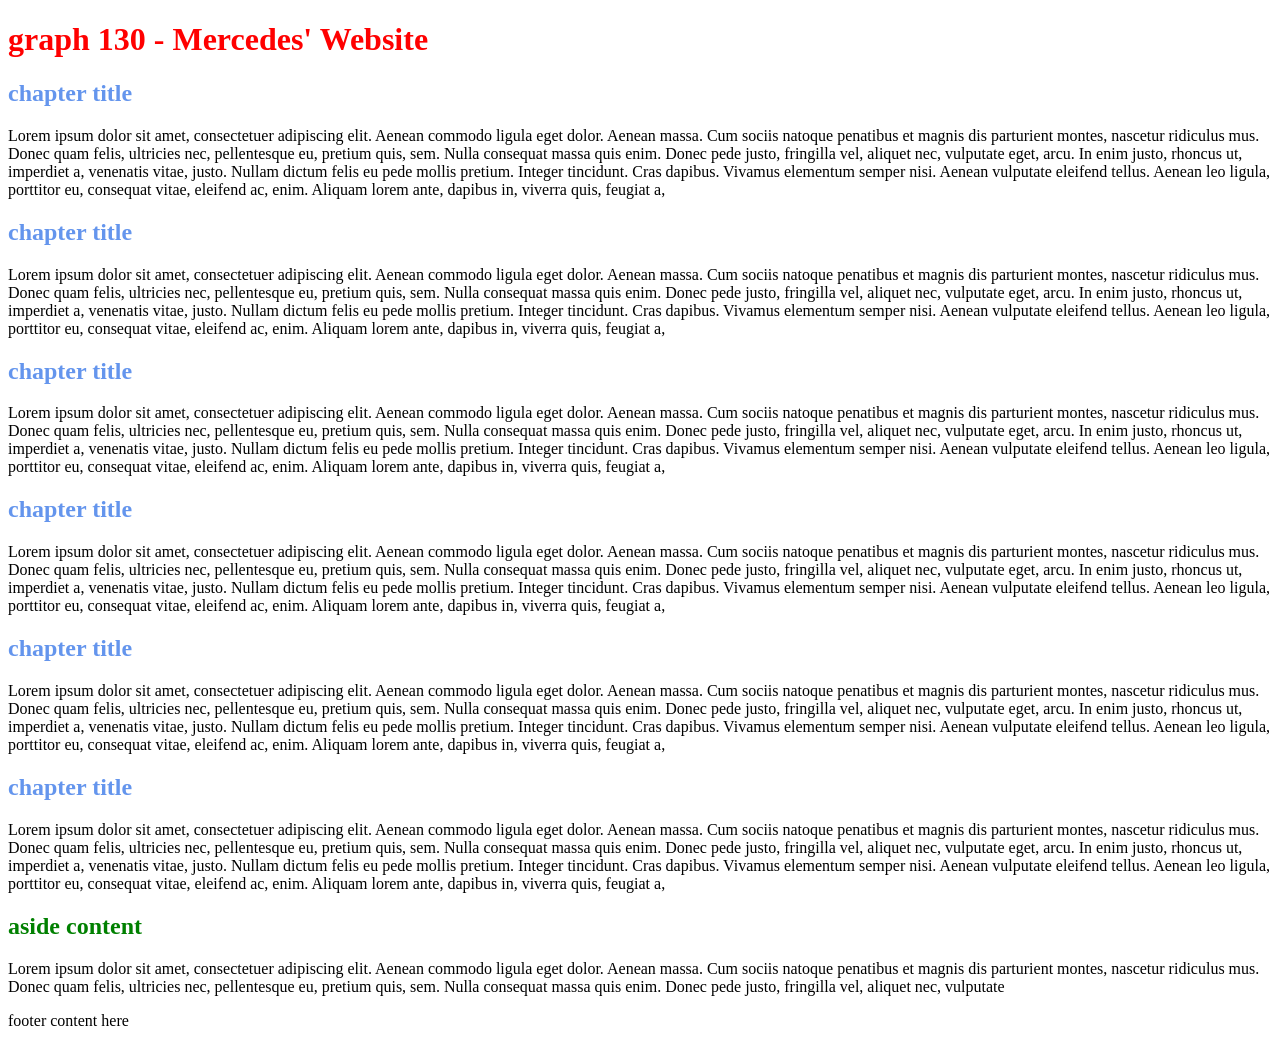
<file: index.html>
<!DOCTYPE html>
<html lang="en">
<head>
    <meta charset="UTF-8">
    <meta name="viewport" content="width=device-width, initial-scale=1.0">
    <title>graph 130 - fall 2023</title>
    <style> 
        h2 {
            color:cornflowerblue
        }
        aside h2{
            color: green
        }
    </style>
</head>
<body>
    <header>
        <h1 style="color:red;">graph 130 - Mercedes' Website</h1>
    </header>
    <main>
        <article>
            <section>
        <h2>chapter title</h2>
        <p>Lorem ipsum dolor sit amet, consectetuer adipiscing elit. Aenean commodo ligula eget dolor. Aenean massa. Cum sociis natoque penatibus et magnis dis parturient montes, nascetur ridiculus mus. Donec quam felis, ultricies nec, pellentesque eu, pretium quis, sem. Nulla consequat massa quis enim. Donec pede justo, fringilla vel, aliquet nec, vulputate eget, arcu. In enim justo, rhoncus ut, imperdiet a, venenatis vitae, justo. Nullam dictum felis eu pede mollis pretium. Integer tincidunt. Cras dapibus. Vivamus elementum semper nisi. Aenean vulputate eleifend tellus. Aenean leo ligula, porttitor eu, consequat vitae, eleifend ac, enim. Aliquam lorem ante, dapibus in, viverra quis, feugiat a,</p>
            </section>
            <section>
                <h2>chapter title</h2>
                <p>Lorem ipsum dolor sit amet, consectetuer adipiscing elit. Aenean commodo ligula eget dolor. Aenean massa. Cum sociis natoque penatibus et magnis dis parturient montes, nascetur ridiculus mus. Donec quam felis, ultricies nec, pellentesque eu, pretium quis, sem. Nulla consequat massa quis enim. Donec pede justo, fringilla vel, aliquet nec, vulputate eget, arcu. In enim justo, rhoncus ut, imperdiet a, venenatis vitae, justo. Nullam dictum felis eu pede mollis pretium. Integer tincidunt. Cras dapibus. Vivamus elementum semper nisi. Aenean vulputate eleifend tellus. Aenean leo ligula, porttitor eu, consequat vitae, eleifend ac, enim. Aliquam lorem ante, dapibus in, viverra quis, feugiat a,</p>
            </section>
            <section>
                <h2>chapter title</h2>
                <p>Lorem ipsum dolor sit amet, consectetuer adipiscing elit. Aenean commodo ligula eget dolor. Aenean massa. Cum sociis natoque penatibus et magnis dis parturient montes, nascetur ridiculus mus. Donec quam felis, ultricies nec, pellentesque eu, pretium quis, sem. Nulla consequat massa quis enim. Donec pede justo, fringilla vel, aliquet nec, vulputate eget, arcu. In enim justo, rhoncus ut, imperdiet a, venenatis vitae, justo. Nullam dictum felis eu pede mollis pretium. Integer tincidunt. Cras dapibus. Vivamus elementum semper nisi. Aenean vulputate eleifend tellus. Aenean leo ligula, porttitor eu, consequat vitae, eleifend ac, enim. Aliquam lorem ante, dapibus in, viverra quis, feugiat a,</p>
            </section>
        </article>
        <article>
            <section>
        <h2>chapter title</h2>
        <p>Lorem ipsum dolor sit amet, consectetuer adipiscing elit. Aenean commodo ligula eget dolor. Aenean massa. Cum sociis natoque penatibus et magnis dis parturient montes, nascetur ridiculus mus. Donec quam felis, ultricies nec, pellentesque eu, pretium quis, sem. Nulla consequat massa quis enim. Donec pede justo, fringilla vel, aliquet nec, vulputate eget, arcu. In enim justo, rhoncus ut, imperdiet a, venenatis vitae, justo. Nullam dictum felis eu pede mollis pretium. Integer tincidunt. Cras dapibus. Vivamus elementum semper nisi. Aenean vulputate eleifend tellus. Aenean leo ligula, porttitor eu, consequat vitae, eleifend ac, enim. Aliquam lorem ante, dapibus in, viverra quis, feugiat a,</p>
            </section>
            <section>
                <h2>chapter title</h2>
                <p>Lorem ipsum dolor sit amet, consectetuer adipiscing elit. Aenean commodo ligula eget dolor. Aenean massa. Cum sociis natoque penatibus et magnis dis parturient montes, nascetur ridiculus mus. Donec quam felis, ultricies nec, pellentesque eu, pretium quis, sem. Nulla consequat massa quis enim. Donec pede justo, fringilla vel, aliquet nec, vulputate eget, arcu. In enim justo, rhoncus ut, imperdiet a, venenatis vitae, justo. Nullam dictum felis eu pede mollis pretium. Integer tincidunt. Cras dapibus. Vivamus elementum semper nisi. Aenean vulputate eleifend tellus. Aenean leo ligula, porttitor eu, consequat vitae, eleifend ac, enim. Aliquam lorem ante, dapibus in, viverra quis, feugiat a,</p>
            </section>
            <section>
                <h2>chapter title</h2>
                <p>Lorem ipsum dolor sit amet, consectetuer adipiscing elit. Aenean commodo ligula eget dolor. Aenean massa. Cum sociis natoque penatibus et magnis dis parturient montes, nascetur ridiculus mus. Donec quam felis, ultricies nec, pellentesque eu, pretium quis, sem. Nulla consequat massa quis enim. Donec pede justo, fringilla vel, aliquet nec, vulputate eget, arcu. In enim justo, rhoncus ut, imperdiet a, venenatis vitae, justo. Nullam dictum felis eu pede mollis pretium. Integer tincidunt. Cras dapibus. Vivamus elementum semper nisi. Aenean vulputate eleifend tellus. Aenean leo ligula, porttitor eu, consequat vitae, eleifend ac, enim. Aliquam lorem ante, dapibus in, viverra quis, feugiat a,</p>
            </section>
        </article>
        <aside>
            <h2>aside content</h2>
            <p>Lorem ipsum dolor sit amet, consectetuer adipiscing elit. Aenean commodo ligula eget dolor. Aenean massa. Cum sociis natoque penatibus et magnis dis parturient montes, nascetur ridiculus mus. Donec quam felis, ultricies nec, pellentesque eu, pretium quis, sem. Nulla consequat massa quis enim. Donec pede justo, fringilla vel, aliquet nec, vulputate</p>
        </aside>
    </main> 
    <footer>footer content here</footer>

</body>
</html>
</file>
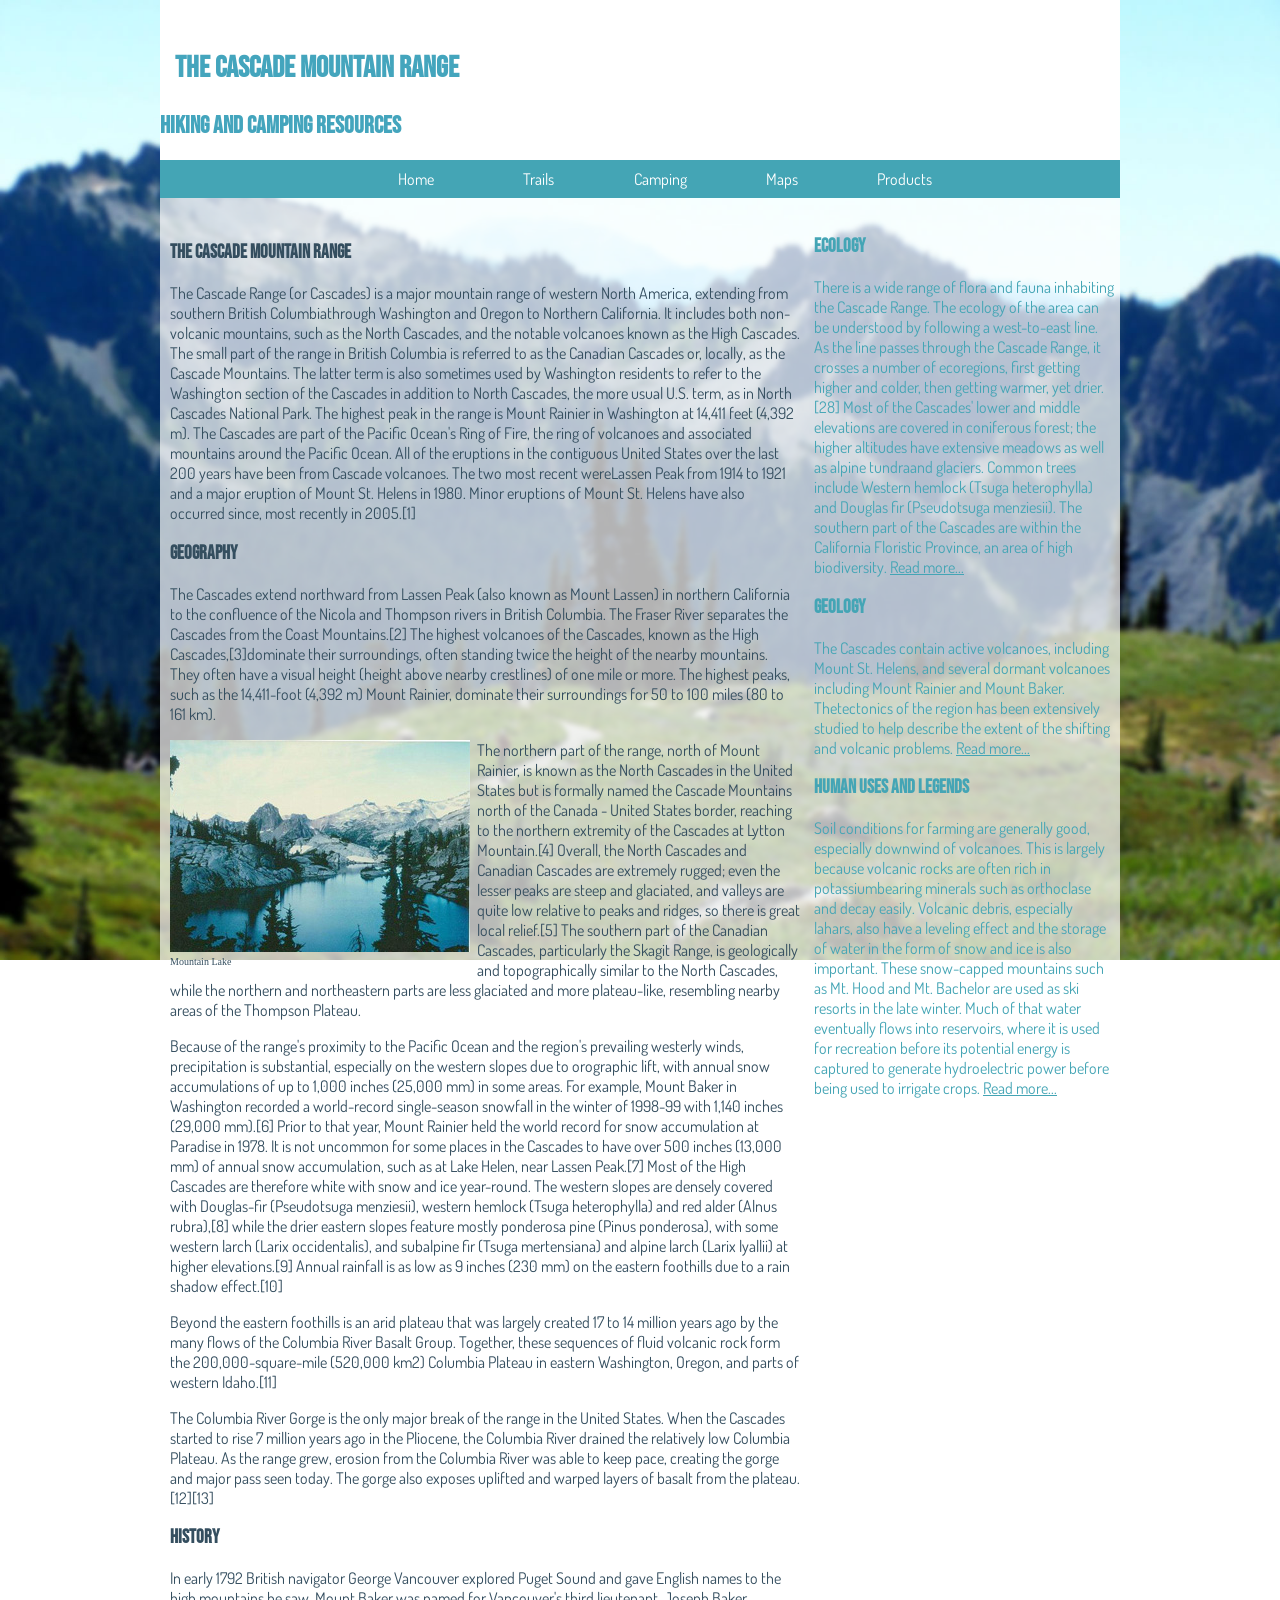
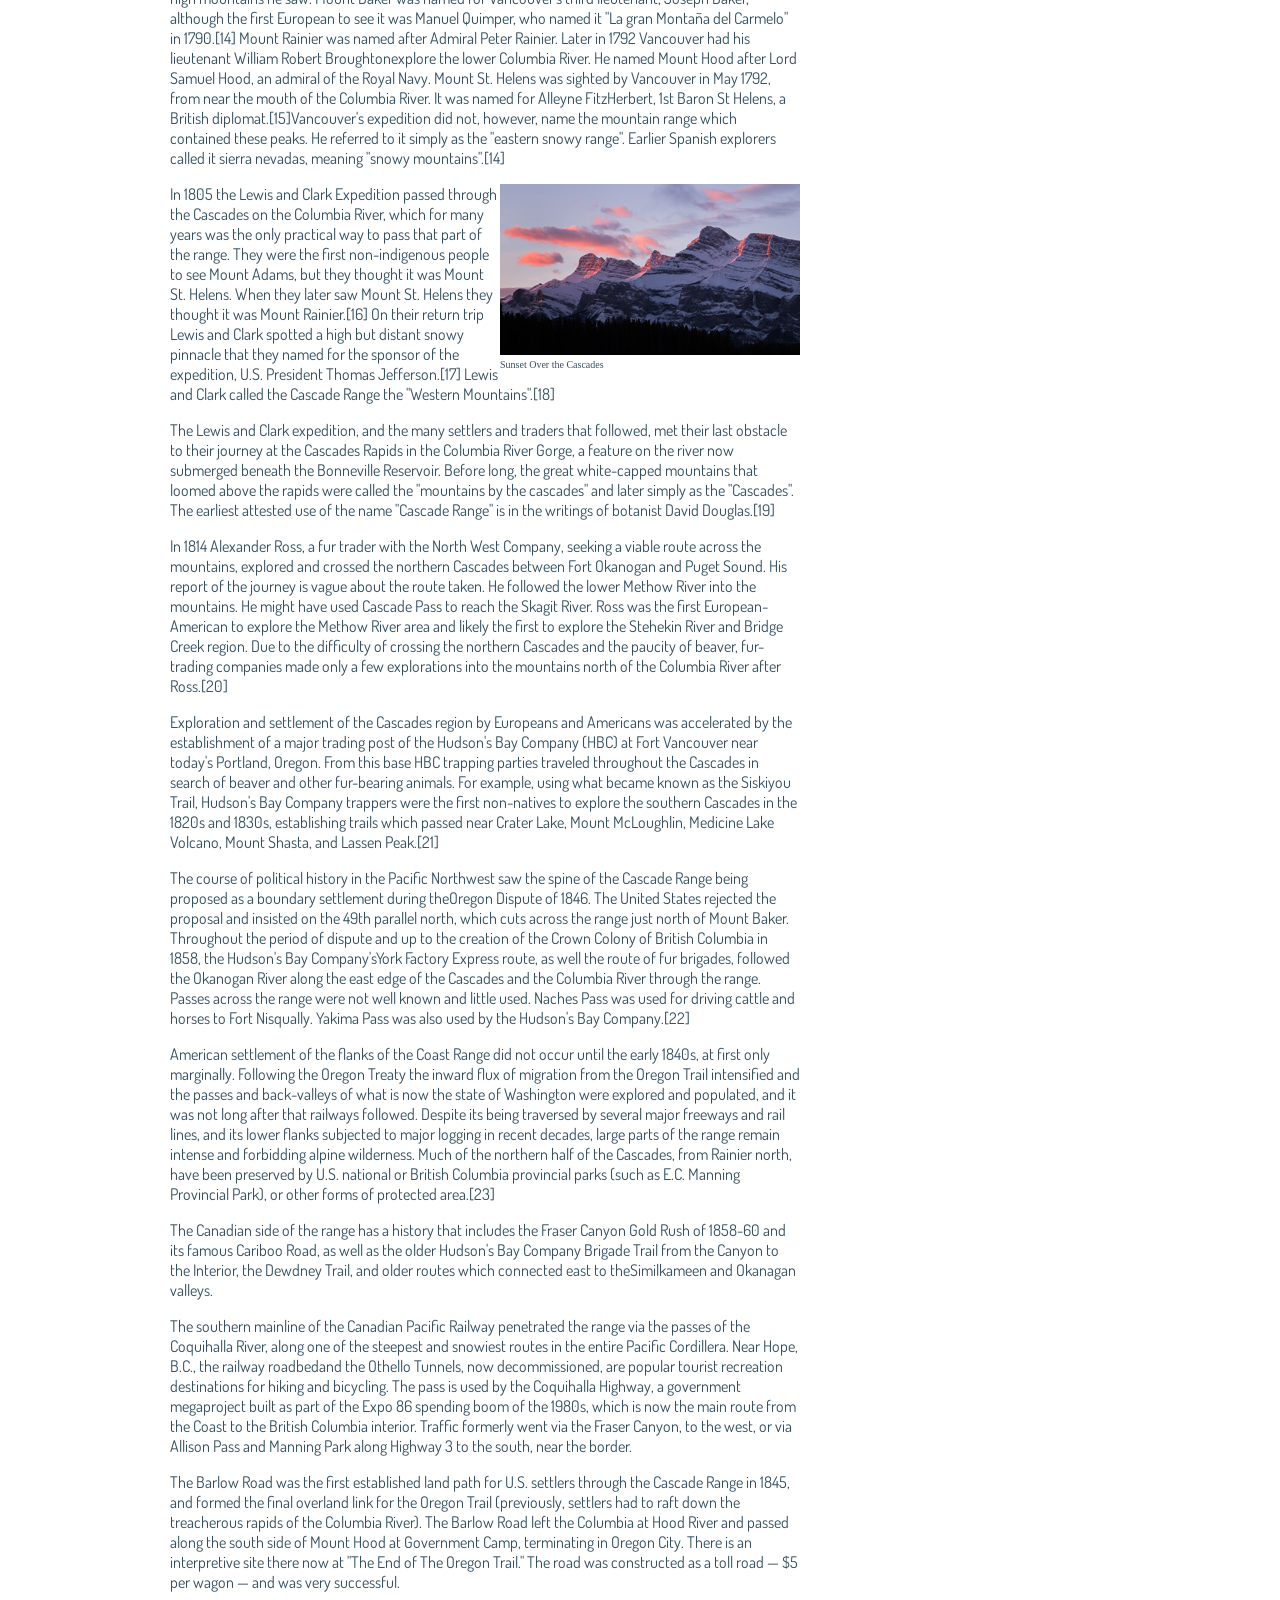
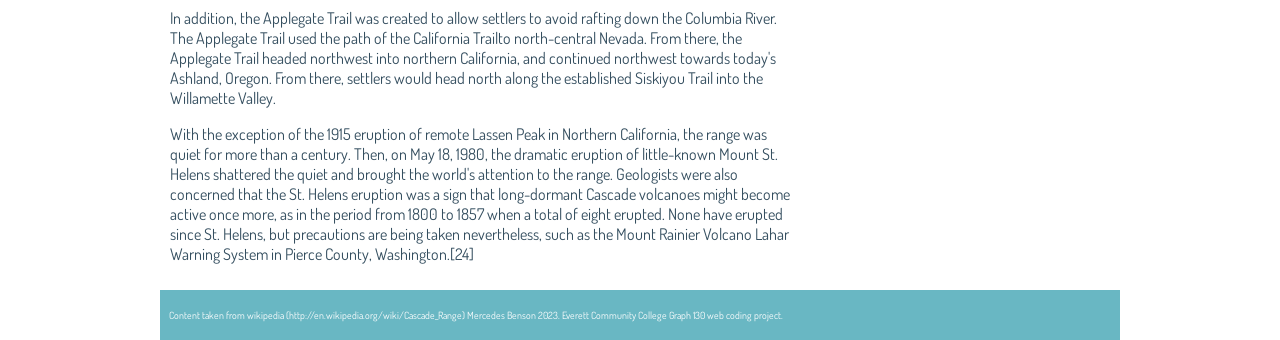
<file: Cascade mountain/mountain.html>
<!DOCTYPE html>
<html>
    <head>
        <meta charset="UTF-8">
        <title>Cascade Mountains</title>
        <link href="styles/mountain.css" rel="stylesheet" type="text/css">
        <link href="https://fonts.googleapis.com/css2?family=Bebas+Neue&family=Dosis:wght@200&display=swap" rel="stylesheet">
    </head>
    <body>
<article class="container">
        <header>
            <h1>The Cascade Mountain Range</h1>
            <h2>Hiking and Camping Resources</h2>
            <nav>
                <ul>
                    <li><a href="#">Home</a></li>
                    <li><a href="#">Trails</a></li>
                    <li><a href="#">Camping</a></li>
                    <li><a href="#">Maps</a></li>
                    <li><a href="#">Products</a></li>
                </ul>
            </nav>
        </header>
    <section class="content">
        <h1>The Cascade Mountain Range</h1>
            <p>The Cascade Range (or Cascades) is a major mountain range of western North America, extending from southern British Columbiathrough Washington and Oregon to Northern California. It includes both non-volcanic mountains, such as the North Cascades, and the notable volcanoes known as the High Cascades. The small part of the range in British Columbia is referred to as the Canadian Cascades or, locally, as the Cascade Mountains. The latter term is also sometimes used by Washington residents to refer to the Washington section of the Cascades in addition to North Cascades, the more usual U.S. term, as in North Cascades National Park. The highest peak in the range is Mount Rainier in Washington at 14,411 feet (4,392 m).
            The Cascades are part of the Pacific Ocean's Ring of Fire, the ring of volcanoes and associated mountains around the Pacific Ocean. All of the eruptions in the contiguous United States over the last 200 years have been from Cascade volcanoes. The two most recent wereLassen Peak from 1914 to 1921 and a major eruption of Mount St. Helens in 1980. Minor eruptions of Mount St. Helens have also occurred since, most recently in 2005.[1]</p>
            
        <h3>Geography</h3> 
            <p>The Cascades extend northward from Lassen Peak (also known as Mount Lassen) in northern California to the confluence of the Nicola and Thompson rivers in British Columbia. The Fraser River separates the Cascades from the Coast Mountains.[2] The highest volcanoes of the Cascades, known as the High Cascades,[3]dominate their surroundings, often standing twice the height of the nearby mountains. They often have a visual height (height above nearby crestlines) of one mile or more. The highest peaks, such as the 14,411-foot (4,392 m) Mount Rainier, dominate their surroundings for 50 to 100 miles (80 to 161 km).
            <figure class="image-left">
                <img src="images/page2.jpg" alt="mountain lake"/>
                <figcaption>Mountain Lake</figcaption>
            </figure>
            <p>The northern part of the range, north of Mount Rainier, is known as the North Cascades in the United States but is formally named the Cascade Mountains north of the Canada - United States border, reaching to the northern extremity of the Cascades at Lytton Mountain.[4] Overall, the North Cascades and Canadian Cascades are extremely rugged; even the lesser peaks are steep and glaciated, and valleys are quite low relative to peaks and ridges, so there is great local relief.[5] The southern part of the Canadian Cascades, particularly the Skagit Range, is geologically and topographically similar to the North Cascades, while the northern and northeastern parts are less glaciated and more plateau-like, resembling nearby areas of the Thompson Plateau.</p>
            <p>Because of the range's proximity to the Pacific Ocean and the region's prevailing westerly winds, precipitation is substantial, especially on the western slopes due to orographic lift, with annual snow accumulations of up to 1,000 inches (25,000 mm) in some areas. For example, Mount Baker in Washington recorded a world-record single-season snowfall in the winter of 1998-99 with 1,140 inches (29,000 mm).[6] Prior to that year, Mount Rainier held the world record for snow accumulation at Paradise in 1978. It is not uncommon for some places in the Cascades to have over 500 inches (13,000 mm) of annual snow accumulation, such as at Lake Helen, near Lassen Peak.[7] Most of the High Cascades are therefore white with snow and ice year-round. The western slopes are densely covered with Douglas-fir (Pseudotsuga menziesii), western hemlock (Tsuga heterophylla) and red alder (Alnus rubra),[8] while the drier eastern slopes feature mostly ponderosa pine (Pinus ponderosa), with some western larch (Larix occidentalis), and subalpine fir (Tsuga mertensiana) and alpine larch (Larix lyallii) at higher elevations.[9] Annual rainfall is as low as 9 inches (230 mm) on the eastern foothills due to a rain shadow effect.[10]</p>
            <p>Beyond the eastern foothills is an arid plateau that was largely created 17 to 14 million years ago by the many flows of the Columbia River Basalt Group. Together, these sequences of fluid volcanic rock form the 200,000-square-mile (520,000 km2) Columbia Plateau in eastern Washington, Oregon, and parts of western Idaho.[11]</p>
            <p>The Columbia River Gorge is the only major break of the range in the United States. When the Cascades started to rise 7 million years ago in the Pliocene, the Columbia River drained the relatively low Columbia Plateau. As the range grew, erosion from the Columbia River was able to keep pace, creating the gorge and major pass seen today. The gorge also exposes uplifted and warped layers of basalt from the plateau.[12][13]</p>
            
        <h3>History</h3>
            <p>In early 1792 British navigator George Vancouver explored Puget Sound and gave English names to the high mountains he saw. Mount Baker was named for Vancouver's third lieutenant, Joseph Baker, although the first European to see it was Manuel Quimper, who named it "La gran Montaña del Carmelo" in 1790.[14] Mount Rainier was named after Admiral Peter Rainier. Later in 1792 Vancouver had his lieutenant William Robert Broughtonexplore the lower Columbia River. He named Mount Hood after Lord Samuel Hood, an admiral of the Royal Navy. Mount St. Helens was sighted by Vancouver in May 1792, from near the mouth of the Columbia River. It was named for Alleyne FitzHerbert, 1st Baron St Helens, a British diplomat.[15]Vancouver's expedition did not, however, name the mountain range which contained these peaks. He referred to it simply as the "eastern snowy range". Earlier Spanish explorers called it sierra nevadas, meaning "snowy mountains".[14]</p>
            <figure class="image-right">
                <img src="images/page3.jpg" alt="Sunset over the cascades"/>
                <figcaption>Sunset Over the Cascades</figcaption>
            </figure>
            <p>In 1805 the Lewis and Clark Expedition passed through the Cascades on the Columbia River, which for many years was the only practical way to pass that part of the range. They were the first non-indigenous people to see Mount Adams, but they thought it was Mount St. Helens. When they later saw Mount St. Helens they thought it was Mount Rainier.[16] On their return trip Lewis and Clark spotted a high but distant snowy pinnacle that they named for the sponsor of the expedition, U.S. President Thomas Jefferson.[17] Lewis and Clark called the Cascade Range the "Western Mountains".[18]</p>
            <p>The Lewis and Clark expedition, and the many settlers and traders that followed, met their last obstacle to their journey at the Cascades Rapids in the Columbia River Gorge, a feature on the river now submerged beneath the Bonneville Reservoir. Before long, the great white-capped mountains that loomed above the rapids were called the "mountains by the cascades" and later simply as the "Cascades". The earliest attested use of the name "Cascade Range" is in the writings of botanist David Douglas.[19]</p>
            <p>In 1814 Alexander Ross, a fur trader with the North West Company, seeking a viable route across the mountains, explored and crossed the northern Cascades between Fort Okanogan and Puget Sound. His report of the journey is vague about the route taken. He followed the lower Methow River into the mountains. He might have used Cascade Pass to reach the Skagit River. Ross was the first European-American to explore the Methow River area and likely the first to explore the Stehekin River and Bridge Creek region. Due to the difficulty of crossing the northern Cascades and the paucity of beaver, fur-trading companies made only a few explorations into the mountains north of the Columbia River after Ross.[20]</p>
            <p>Exploration and settlement of the Cascades region by Europeans and Americans was accelerated by the establishment of a major trading post of the Hudson's Bay Company (HBC) at Fort Vancouver near today's Portland, Oregon. From this base HBC trapping parties traveled throughout the Cascades in search of beaver and other fur-bearing animals. For example, using what became known as the Siskiyou Trail, Hudson's Bay Company trappers were the first non-natives to explore the southern Cascades in the 1820s and 1830s, establishing trails which passed near Crater Lake, Mount McLoughlin, Medicine Lake Volcano, Mount Shasta, and Lassen Peak.[21]</p>
            <p>The course of political history in the Pacific Northwest saw the spine of the Cascade Range being proposed as a boundary settlement during theOregon Dispute of 1846. The United States rejected the proposal and insisted on the 49th parallel north, which cuts across the range just north of Mount Baker. Throughout the period of dispute and up to the creation of the Crown Colony of British Columbia in 1858, the Hudson's Bay Company'sYork Factory Express route, as well the route of fur brigades, followed the Okanogan River along the east edge of the Cascades and the Columbia River through the range. Passes across the range were not well known and little used. Naches Pass was used for driving cattle and horses to Fort Nisqually. Yakima Pass was also used by the Hudson's Bay Company.[22]</p>
            <p>American settlement of the flanks of the Coast Range did not occur until the early 1840s, at first only marginally. Following the Oregon Treaty the inward flux of migration from the Oregon Trail intensified and the passes and back-valleys of what is now the state of Washington were explored and populated, and it was not long after that railways followed. Despite its being traversed by several major freeways and rail lines, and its lower flanks subjected to major logging in recent decades, large parts of the range remain intense and forbidding alpine wilderness. Much of the northern half of the Cascades, from Rainier north, have been preserved by U.S. national or British Columbia provincial parks (such as E.C. Manning Provincial Park), or other forms of protected area.[23]</p>
            <p>The Canadian side of the range has a history that includes the Fraser Canyon Gold Rush of 1858-60 and its famous Cariboo Road, as well as the older Hudson's Bay Company Brigade Trail from the Canyon to the Interior, the Dewdney Trail, and older routes which connected east to theSimilkameen and Okanagan valleys.</p>
            <p>The southern mainline of the Canadian Pacific Railway penetrated the range via the passes of the Coquihalla River, along one of the steepest and snowiest routes in the entire Pacific Cordillera. Near Hope, B.C., the railway roadbedand the Othello Tunnels, now decommissioned, are popular tourist recreation destinations for hiking and bicycling. The pass is used by the Coquihalla Highway, a government megaproject built as part of the Expo 86 spending boom of the 1980s, which is now the main route from the Coast to the British Columbia interior. Traffic formerly went via the Fraser Canyon, to the west, or via Allison Pass and Manning Park along Highway 3 to the south, near the border.</p>
            <p>The Barlow Road was the first established land path for U.S. settlers through the Cascade Range in 1845, and formed the final overland link for the Oregon Trail (previously, settlers had to raft down the treacherous rapids of the Columbia River). The Barlow Road left the Columbia at Hood River and passed along the south side of Mount Hood at Government Camp, terminating in Oregon City. There is an interpretive site there now at "The End of The Oregon Trail." The road was constructed as a toll road — $5 per wagon — and was very successful.</p>
            <p>In addition, the Applegate Trail was created to allow settlers to avoid rafting down the Columbia River. The Applegate Trail used the path of the California Trailto north-central Nevada. From there, the Applegate Trail headed northwest into northern California, and continued northwest towards today's Ashland, Oregon. From there, settlers would head north along the established Siskiyou Trail into the Willamette Valley.
            <p>With the exception of the 1915 eruption of remote Lassen Peak in Northern California, the range was quiet for more than a century. Then, on May 18, 1980, the dramatic eruption of little-known Mount St. Helens shattered the quiet and brought the world's attention to the range. Geologists were also concerned that the St. Helens eruption was a sign that long-dormant Cascade volcanoes might become active once more, as in the period from 1800 to 1857 when a total of eight erupted. None have erupted since St. Helens, but precautions are being taken nevertheless, such as the Mount Rainier Volcano Lahar Warning System in Pierce County, Washington.[24]</p>
    </section>
    <aside class="sidebar">
            <h3>Ecology</h3>
            <p>There is a wide range of flora and fauna inhabiting the Cascade Range. The ecology of the area can be understood by following a west-to-east line. As the line passes through the Cascade Range, it crosses a number of ecoregions, first getting higher and colder, then getting warmer, yet drier.[28] Most of the Cascades' lower and middle elevations are covered in coniferous forest; the higher altitudes have extensive meadows as well as alpine tundraand glaciers. Common trees include Western hemlock (Tsuga heterophylla) and Douglas fir (Pseudotsuga menziesii). The southern part of the Cascades are within the California Floristic Province, an area of high biodiversity. <a href="#">Read more...</a></p>
            
            <h3>Geology</h3>
            <p>The Cascades contain active volcanoes, including Mount St. Helens, and several dormant volcanoes including Mount Rainier and Mount Baker. Thetectonics of the region has been extensively studied to help describe the extent of the shifting and volcanic problems. <a href="#">Read more...</a></p>
            
            <h3>Human Uses and Legends</h3>
            <p>Soil conditions for farming are generally good, especially downwind of volcanoes. This is largely because volcanic rocks are often rich in potassiumbearing minerals such as orthoclase and decay easily. Volcanic debris, especially lahars, also have a leveling effect and the storage of water in the form of snow and ice is also important. These snow-capped mountains such as Mt. Hood and Mt. Bachelor are used as ski resorts in the late winter. Much of that water eventually flows into reservoirs, where it is used for recreation before its potential energy is captured to generate hydroelectric power before being used to irrigate crops. <a href="#">Read more...</a></p>
    </aside>
    <Footer>
            <p>Content taken from wikipedia (http://en.wikipedia.org/wiki/Cascade_Range)
            Mercedes Benson 2023. Everett Community College Graph 130 web coding project.</p>
    </Footer>
</article>
    </body>
</html>
</file>
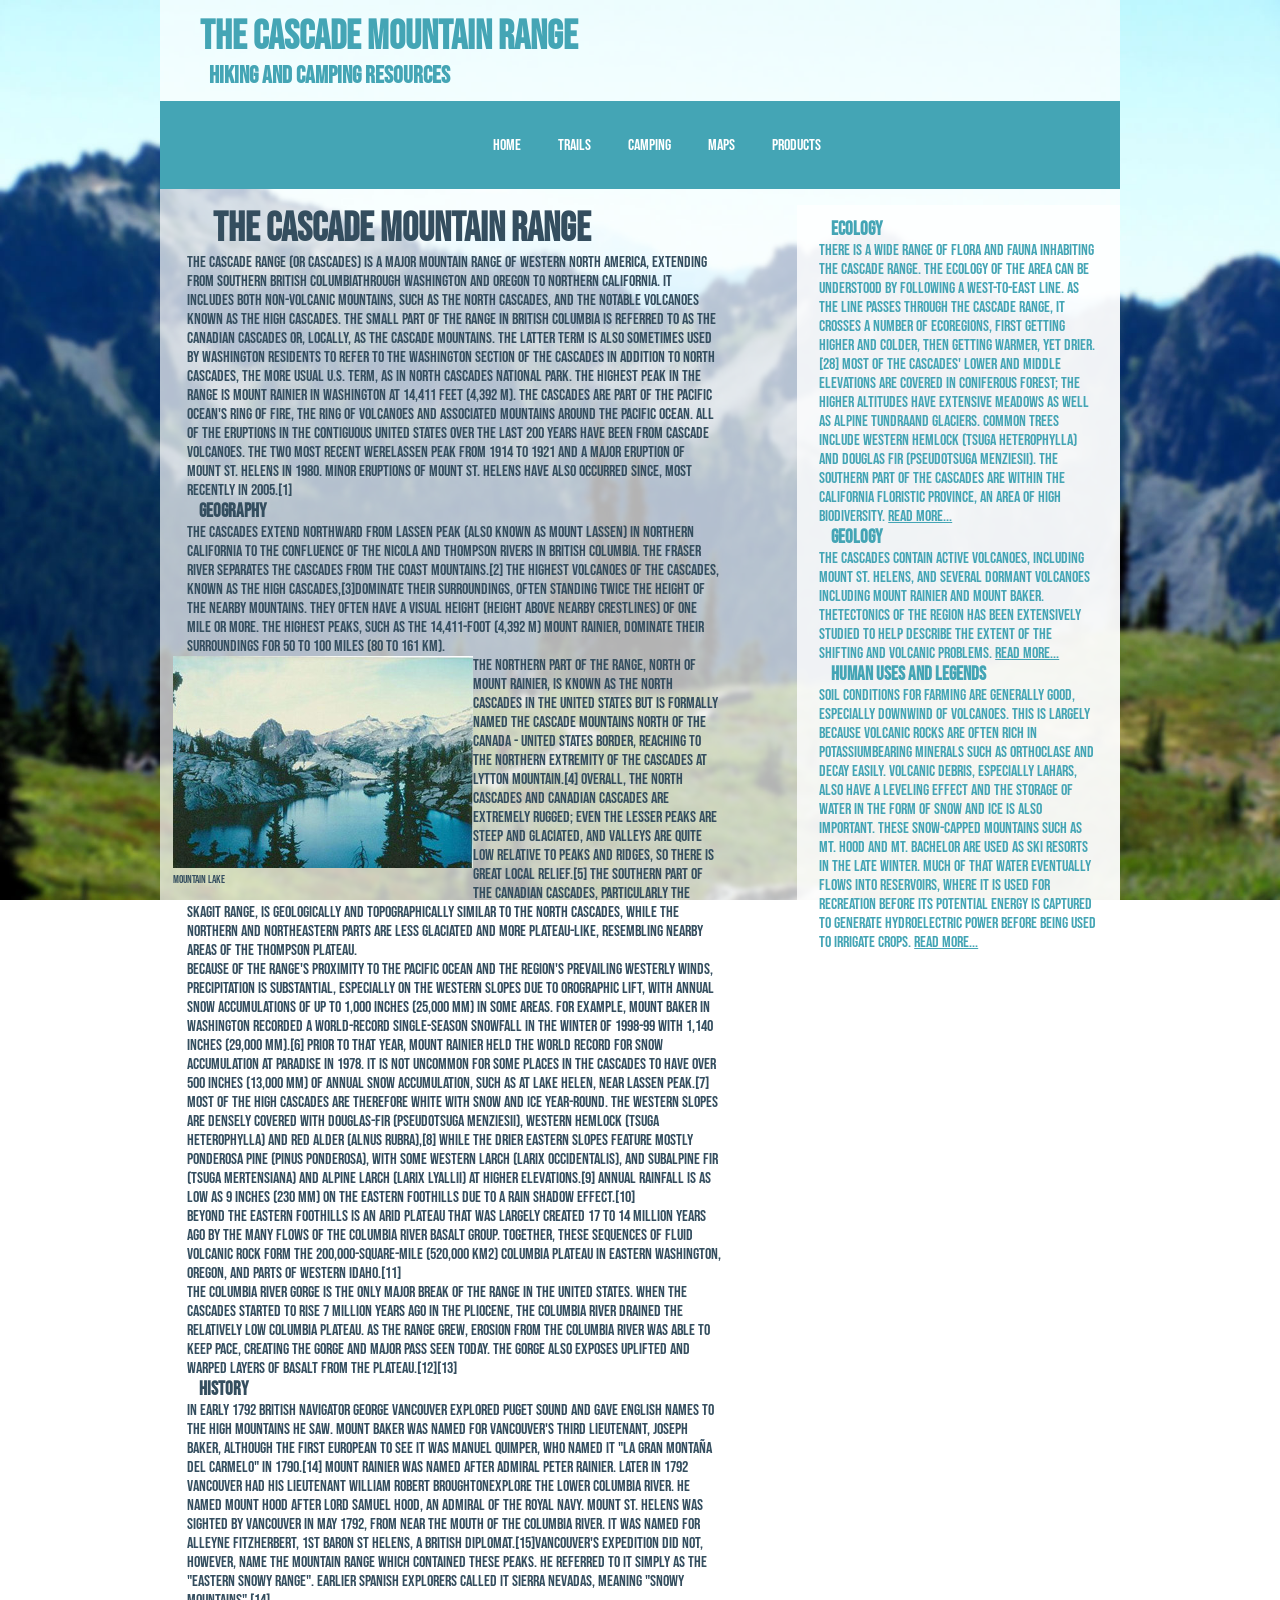
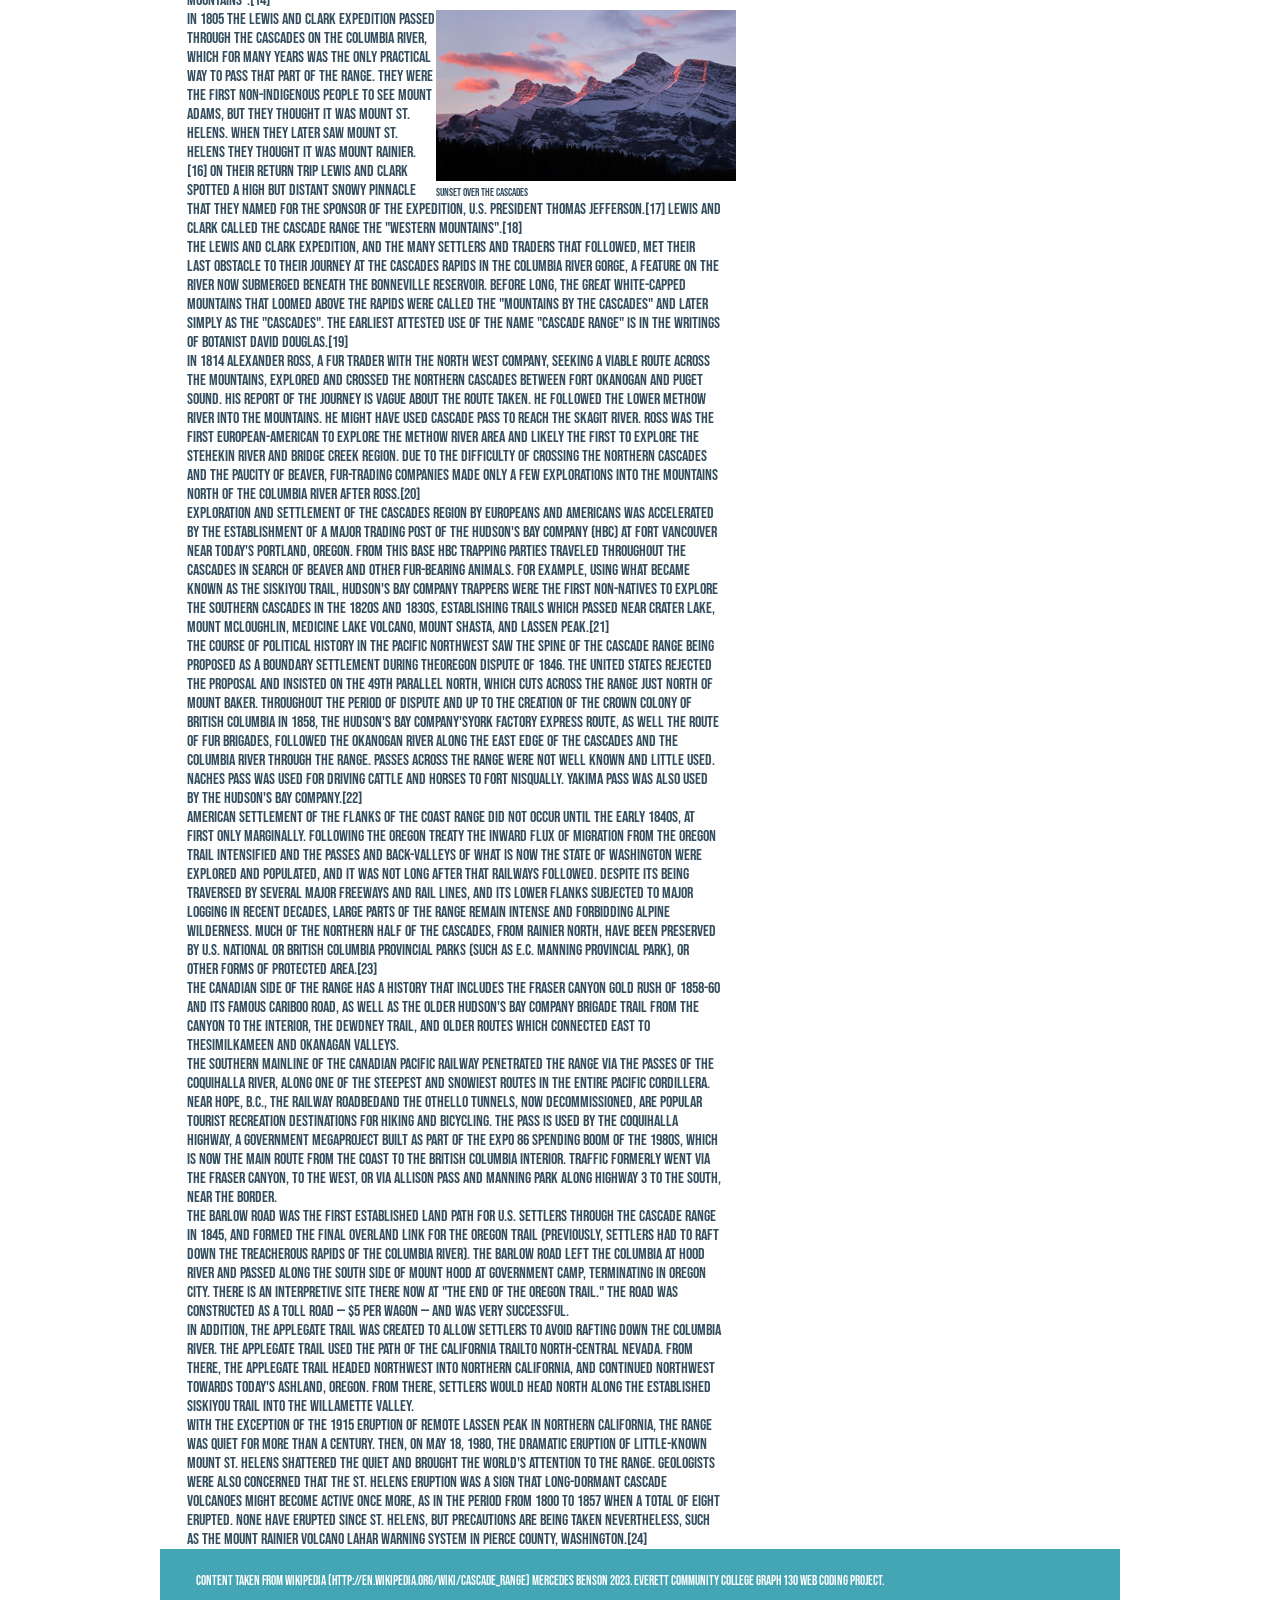
<file: Cascade mountain/mountain2.html>
<!DOCTYPE html>
<html>
    <head>
        <meta charset="UTF-8">
        <title>Cascade Mountains</title>
        <meta name="viewport" content="width=device-width, initial-scale=1.0">
        <!-- <link href="styles/mountain.css" rel="stylesheet" type="text/css"> -->
        <link href="../Cascade mountain/styles/small.css" rel="stylesheet" type="text/css">
        <link href="../Cascade mountain/styles/medium.css" rel="stylesheet" type="text/css" media="screen and (min-width:614px)">
        <link href="../Cascade mountain/styles/large.css" rel="stylesheet" type="text/css" media="screen and (min-width:1025px)">
        <link href="https://fonts.googleapis.com/css2?family=Bebas+Neue&family=Dosis:wght@200&display=swap" rel="stylesheet">
    </head>
    <body>
<article class="container">
        <header>
            <h1>The Cascade Mountain Range</h1>
            <h2>Hiking and Camping Resources</h2>
            <nav>
                <ul>
                    <li><a href="#">Home</a></li>
                    <li><a href="#">Trails</a></li>
                    <li><a href="#">Camping</a></li>
                    <li><a href="#">Maps</a></li>
                    <li><a href="#">Products</a></li>
                </ul>
            </nav>
        </header>
    <section class="content">
        <h1>The Cascade Mountain Range</h1>
            <p>The Cascade Range (or Cascades) is a major mountain range of western North America, extending from southern British Columbiathrough Washington and Oregon to Northern California. It includes both non-volcanic mountains, such as the North Cascades, and the notable volcanoes known as the High Cascades. The small part of the range in British Columbia is referred to as the Canadian Cascades or, locally, as the Cascade Mountains. The latter term is also sometimes used by Washington residents to refer to the Washington section of the Cascades in addition to North Cascades, the more usual U.S. term, as in North Cascades National Park. The highest peak in the range is Mount Rainier in Washington at 14,411 feet (4,392 m).
            The Cascades are part of the Pacific Ocean's Ring of Fire, the ring of volcanoes and associated mountains around the Pacific Ocean. All of the eruptions in the contiguous United States over the last 200 years have been from Cascade volcanoes. The two most recent wereLassen Peak from 1914 to 1921 and a major eruption of Mount St. Helens in 1980. Minor eruptions of Mount St. Helens have also occurred since, most recently in 2005.[1]</p>
            
        <h3>Geography</h3> 
            <p>The Cascades extend northward from Lassen Peak (also known as Mount Lassen) in northern California to the confluence of the Nicola and Thompson rivers in British Columbia. The Fraser River separates the Cascades from the Coast Mountains.[2] The highest volcanoes of the Cascades, known as the High Cascades,[3]dominate their surroundings, often standing twice the height of the nearby mountains. They often have a visual height (height above nearby crestlines) of one mile or more. The highest peaks, such as the 14,411-foot (4,392 m) Mount Rainier, dominate their surroundings for 50 to 100 miles (80 to 161 km).
            <figure class="image-left">
                <img src="images/page2.jpg" alt="mountain lake"/>
                <figcaption>Mountain Lake</figcaption>
            </figure>
            <p>The northern part of the range, north of Mount Rainier, is known as the North Cascades in the United States but is formally named the Cascade Mountains north of the Canada - United States border, reaching to the northern extremity of the Cascades at Lytton Mountain.[4] Overall, the North Cascades and Canadian Cascades are extremely rugged; even the lesser peaks are steep and glaciated, and valleys are quite low relative to peaks and ridges, so there is great local relief.[5] The southern part of the Canadian Cascades, particularly the Skagit Range, is geologically and topographically similar to the North Cascades, while the northern and northeastern parts are less glaciated and more plateau-like, resembling nearby areas of the Thompson Plateau.</p>
            <p>Because of the range's proximity to the Pacific Ocean and the region's prevailing westerly winds, precipitation is substantial, especially on the western slopes due to orographic lift, with annual snow accumulations of up to 1,000 inches (25,000 mm) in some areas. For example, Mount Baker in Washington recorded a world-record single-season snowfall in the winter of 1998-99 with 1,140 inches (29,000 mm).[6] Prior to that year, Mount Rainier held the world record for snow accumulation at Paradise in 1978. It is not uncommon for some places in the Cascades to have over 500 inches (13,000 mm) of annual snow accumulation, such as at Lake Helen, near Lassen Peak.[7] Most of the High Cascades are therefore white with snow and ice year-round. The western slopes are densely covered with Douglas-fir (Pseudotsuga menziesii), western hemlock (Tsuga heterophylla) and red alder (Alnus rubra),[8] while the drier eastern slopes feature mostly ponderosa pine (Pinus ponderosa), with some western larch (Larix occidentalis), and subalpine fir (Tsuga mertensiana) and alpine larch (Larix lyallii) at higher elevations.[9] Annual rainfall is as low as 9 inches (230 mm) on the eastern foothills due to a rain shadow effect.[10]</p>
            <p>Beyond the eastern foothills is an arid plateau that was largely created 17 to 14 million years ago by the many flows of the Columbia River Basalt Group. Together, these sequences of fluid volcanic rock form the 200,000-square-mile (520,000 km2) Columbia Plateau in eastern Washington, Oregon, and parts of western Idaho.[11]</p>
            <p>The Columbia River Gorge is the only major break of the range in the United States. When the Cascades started to rise 7 million years ago in the Pliocene, the Columbia River drained the relatively low Columbia Plateau. As the range grew, erosion from the Columbia River was able to keep pace, creating the gorge and major pass seen today. The gorge also exposes uplifted and warped layers of basalt from the plateau.[12][13]</p>
            
        <h3>History</h3>
            <p>In early 1792 British navigator George Vancouver explored Puget Sound and gave English names to the high mountains he saw. Mount Baker was named for Vancouver's third lieutenant, Joseph Baker, although the first European to see it was Manuel Quimper, who named it "La gran Montaña del Carmelo" in 1790.[14] Mount Rainier was named after Admiral Peter Rainier. Later in 1792 Vancouver had his lieutenant William Robert Broughtonexplore the lower Columbia River. He named Mount Hood after Lord Samuel Hood, an admiral of the Royal Navy. Mount St. Helens was sighted by Vancouver in May 1792, from near the mouth of the Columbia River. It was named for Alleyne FitzHerbert, 1st Baron St Helens, a British diplomat.[15]Vancouver's expedition did not, however, name the mountain range which contained these peaks. He referred to it simply as the "eastern snowy range". Earlier Spanish explorers called it sierra nevadas, meaning "snowy mountains".[14]</p>
            <figure class="image-right">
                <img src="images/page3.jpg" alt="Sunset over the cascades"/>
                <figcaption>Sunset Over the Cascades</figcaption>
            </figure>
            <p>In 1805 the Lewis and Clark Expedition passed through the Cascades on the Columbia River, which for many years was the only practical way to pass that part of the range. They were the first non-indigenous people to see Mount Adams, but they thought it was Mount St. Helens. When they later saw Mount St. Helens they thought it was Mount Rainier.[16] On their return trip Lewis and Clark spotted a high but distant snowy pinnacle that they named for the sponsor of the expedition, U.S. President Thomas Jefferson.[17] Lewis and Clark called the Cascade Range the "Western Mountains".[18]</p>
            <p>The Lewis and Clark expedition, and the many settlers and traders that followed, met their last obstacle to their journey at the Cascades Rapids in the Columbia River Gorge, a feature on the river now submerged beneath the Bonneville Reservoir. Before long, the great white-capped mountains that loomed above the rapids were called the "mountains by the cascades" and later simply as the "Cascades". The earliest attested use of the name "Cascade Range" is in the writings of botanist David Douglas.[19]</p>
            <p>In 1814 Alexander Ross, a fur trader with the North West Company, seeking a viable route across the mountains, explored and crossed the northern Cascades between Fort Okanogan and Puget Sound. His report of the journey is vague about the route taken. He followed the lower Methow River into the mountains. He might have used Cascade Pass to reach the Skagit River. Ross was the first European-American to explore the Methow River area and likely the first to explore the Stehekin River and Bridge Creek region. Due to the difficulty of crossing the northern Cascades and the paucity of beaver, fur-trading companies made only a few explorations into the mountains north of the Columbia River after Ross.[20]</p>
            <p>Exploration and settlement of the Cascades region by Europeans and Americans was accelerated by the establishment of a major trading post of the Hudson's Bay Company (HBC) at Fort Vancouver near today's Portland, Oregon. From this base HBC trapping parties traveled throughout the Cascades in search of beaver and other fur-bearing animals. For example, using what became known as the Siskiyou Trail, Hudson's Bay Company trappers were the first non-natives to explore the southern Cascades in the 1820s and 1830s, establishing trails which passed near Crater Lake, Mount McLoughlin, Medicine Lake Volcano, Mount Shasta, and Lassen Peak.[21]</p>
            <p>The course of political history in the Pacific Northwest saw the spine of the Cascade Range being proposed as a boundary settlement during theOregon Dispute of 1846. The United States rejected the proposal and insisted on the 49th parallel north, which cuts across the range just north of Mount Baker. Throughout the period of dispute and up to the creation of the Crown Colony of British Columbia in 1858, the Hudson's Bay Company'sYork Factory Express route, as well the route of fur brigades, followed the Okanogan River along the east edge of the Cascades and the Columbia River through the range. Passes across the range were not well known and little used. Naches Pass was used for driving cattle and horses to Fort Nisqually. Yakima Pass was also used by the Hudson's Bay Company.[22]</p>
            <p>American settlement of the flanks of the Coast Range did not occur until the early 1840s, at first only marginally. Following the Oregon Treaty the inward flux of migration from the Oregon Trail intensified and the passes and back-valleys of what is now the state of Washington were explored and populated, and it was not long after that railways followed. Despite its being traversed by several major freeways and rail lines, and its lower flanks subjected to major logging in recent decades, large parts of the range remain intense and forbidding alpine wilderness. Much of the northern half of the Cascades, from Rainier north, have been preserved by U.S. national or British Columbia provincial parks (such as E.C. Manning Provincial Park), or other forms of protected area.[23]</p>
            <p>The Canadian side of the range has a history that includes the Fraser Canyon Gold Rush of 1858-60 and its famous Cariboo Road, as well as the older Hudson's Bay Company Brigade Trail from the Canyon to the Interior, the Dewdney Trail, and older routes which connected east to theSimilkameen and Okanagan valleys.</p>
            <p>The southern mainline of the Canadian Pacific Railway penetrated the range via the passes of the Coquihalla River, along one of the steepest and snowiest routes in the entire Pacific Cordillera. Near Hope, B.C., the railway roadbedand the Othello Tunnels, now decommissioned, are popular tourist recreation destinations for hiking and bicycling. The pass is used by the Coquihalla Highway, a government megaproject built as part of the Expo 86 spending boom of the 1980s, which is now the main route from the Coast to the British Columbia interior. Traffic formerly went via the Fraser Canyon, to the west, or via Allison Pass and Manning Park along Highway 3 to the south, near the border.</p>
            <p>The Barlow Road was the first established land path for U.S. settlers through the Cascade Range in 1845, and formed the final overland link for the Oregon Trail (previously, settlers had to raft down the treacherous rapids of the Columbia River). The Barlow Road left the Columbia at Hood River and passed along the south side of Mount Hood at Government Camp, terminating in Oregon City. There is an interpretive site there now at "The End of The Oregon Trail." The road was constructed as a toll road — $5 per wagon — and was very successful.</p>
            <p>In addition, the Applegate Trail was created to allow settlers to avoid rafting down the Columbia River. The Applegate Trail used the path of the California Trailto north-central Nevada. From there, the Applegate Trail headed northwest into northern California, and continued northwest towards today's Ashland, Oregon. From there, settlers would head north along the established Siskiyou Trail into the Willamette Valley.
            <p>With the exception of the 1915 eruption of remote Lassen Peak in Northern California, the range was quiet for more than a century. Then, on May 18, 1980, the dramatic eruption of little-known Mount St. Helens shattered the quiet and brought the world's attention to the range. Geologists were also concerned that the St. Helens eruption was a sign that long-dormant Cascade volcanoes might become active once more, as in the period from 1800 to 1857 when a total of eight erupted. None have erupted since St. Helens, but precautions are being taken nevertheless, such as the Mount Rainier Volcano Lahar Warning System in Pierce County, Washington.[24]</p>
    </section>
    <aside class="sidebar">
            <h3>Ecology</h3>
            <p>There is a wide range of flora and fauna inhabiting the Cascade Range. The ecology of the area can be understood by following a west-to-east line. As the line passes through the Cascade Range, it crosses a number of ecoregions, first getting higher and colder, then getting warmer, yet drier.[28] Most of the Cascades' lower and middle elevations are covered in coniferous forest; the higher altitudes have extensive meadows as well as alpine tundraand glaciers. Common trees include Western hemlock (Tsuga heterophylla) and Douglas fir (Pseudotsuga menziesii). The southern part of the Cascades are within the California Floristic Province, an area of high biodiversity. <a href="#">Read more...</a></p>
            
            <h3>Geology</h3>
            <p>The Cascades contain active volcanoes, including Mount St. Helens, and several dormant volcanoes including Mount Rainier and Mount Baker. Thetectonics of the region has been extensively studied to help describe the extent of the shifting and volcanic problems. <a href="#">Read more...</a></p>
            
            <h3>Human Uses and Legends</h3>
            <p>Soil conditions for farming are generally good, especially downwind of volcanoes. This is largely because volcanic rocks are often rich in potassiumbearing minerals such as orthoclase and decay easily. Volcanic debris, especially lahars, also have a leveling effect and the storage of water in the form of snow and ice is also important. These snow-capped mountains such as Mt. Hood and Mt. Bachelor are used as ski resorts in the late winter. Much of that water eventually flows into reservoirs, where it is used for recreation before its potential energy is captured to generate hydroelectric power before being used to irrigate crops. <a href="#">Read more...</a></p>
    </aside>
    <Footer>
            <p>Content taken from wikipedia (http://en.wikipedia.org/wiki/Cascade_Range)
            Mercedes Benson 2023. Everett Community College Graph 130 web coding project.</p>
    </Footer>
</article>
    </body>
</html>
</file>
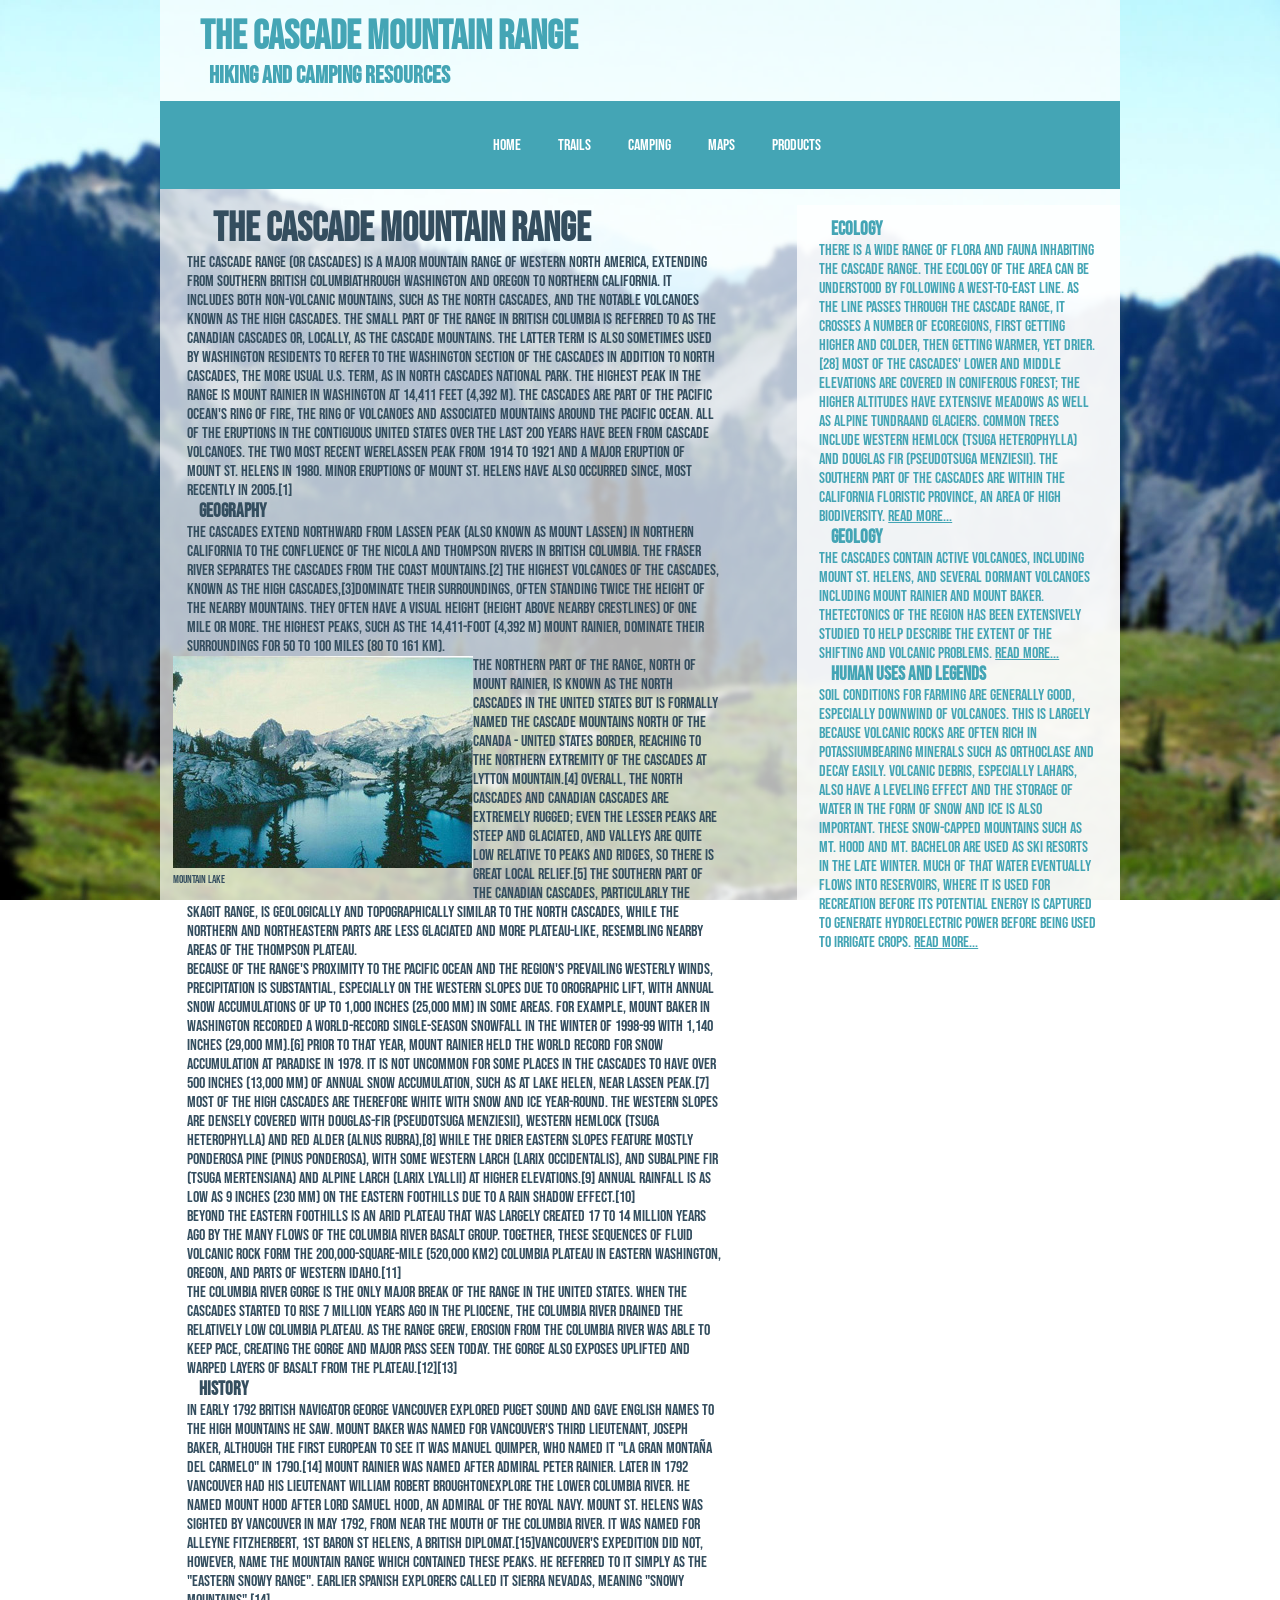
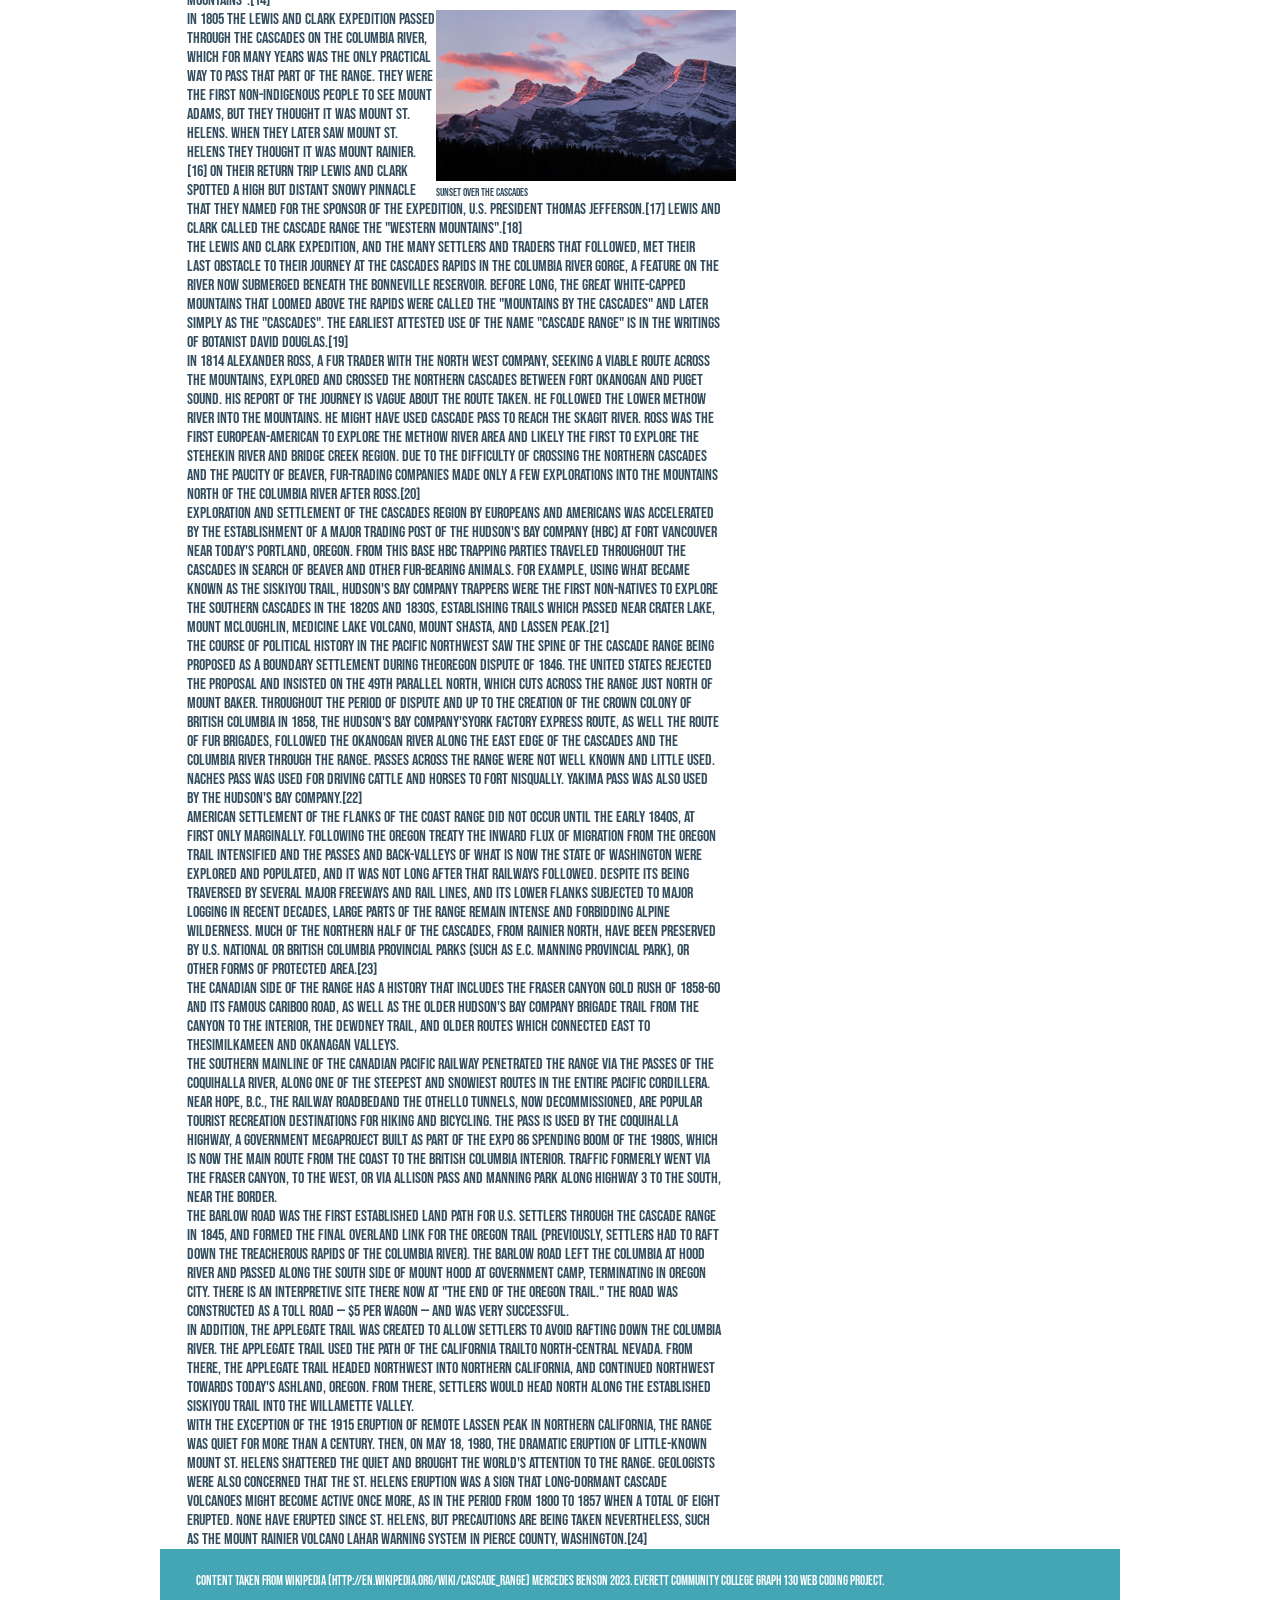
<file: cascade-mountain/remountain.html>
<!DOCTYPE html>
<html>
    <head>
        <meta charset="UTF-8">
        <title>Cascade Mountains</title>
        <meta name="viewport" content="width=device-width, initial-scale=1.0">
        <!-- <link href="styles/mountain.css" rel="stylesheet" type="text/css"> -->
        <link href="../Cascade mountain/styles/small.css" rel="stylesheet" type="text/css">
        <link href="../Cascade mountain/styles/medium.css" rel="stylesheet" type="text/css" media="screen and (min-width:614px)">
        <link href="../Cascade mountain/styles/large.css" rel="stylesheet" type="text/css" media="screen and (min-width:1024px)">
        <link href="https://fonts.googleapis.com/css2?family=Bebas+Neue&family=Dosis:wght@200&display=swap" rel="stylesheet">
    </head>
    <body>
<article class="container">
        <header>
            <h1>The Cascade Mountain Range</h1>
            <h2>Hiking and Camping Resources</h2>
            <nav>
                <ul>
                    <li><a href="#">Home</a></li>
                    <li><a href="#">Trails</a></li>
                    <li><a href="#">Camping</a></li>
                    <li><a href="#">Maps</a></li>
                    <li><a href="#">Products</a></li>
                </ul>
            </nav>
        </header>
    <section class="content">
        <h1>The Cascade Mountain Range</h1>
            <p>The Cascade Range (or Cascades) is a major mountain range of western North America, extending from southern British Columbiathrough Washington and Oregon to Northern California. It includes both non-volcanic mountains, such as the North Cascades, and the notable volcanoes known as the High Cascades. The small part of the range in British Columbia is referred to as the Canadian Cascades or, locally, as the Cascade Mountains. The latter term is also sometimes used by Washington residents to refer to the Washington section of the Cascades in addition to North Cascades, the more usual U.S. term, as in North Cascades National Park. The highest peak in the range is Mount Rainier in Washington at 14,411 feet (4,392 m).
            The Cascades are part of the Pacific Ocean's Ring of Fire, the ring of volcanoes and associated mountains around the Pacific Ocean. All of the eruptions in the contiguous United States over the last 200 years have been from Cascade volcanoes. The two most recent wereLassen Peak from 1914 to 1921 and a major eruption of Mount St. Helens in 1980. Minor eruptions of Mount St. Helens have also occurred since, most recently in 2005.[1]</p>
            
        <h3>Geography</h3> 
            <p>The Cascades extend northward from Lassen Peak (also known as Mount Lassen) in northern California to the confluence of the Nicola and Thompson rivers in British Columbia. The Fraser River separates the Cascades from the Coast Mountains.[2] The highest volcanoes of the Cascades, known as the High Cascades,[3]dominate their surroundings, often standing twice the height of the nearby mountains. They often have a visual height (height above nearby crestlines) of one mile or more. The highest peaks, such as the 14,411-foot (4,392 m) Mount Rainier, dominate their surroundings for 50 to 100 miles (80 to 161 km).
            <figure class="image-left">
                <img src="images/page2.jpg" alt="mountain lake"/>
                <figcaption>Mountain Lake</figcaption>
            </figure>
            <p>The northern part of the range, north of Mount Rainier, is known as the North Cascades in the United States but is formally named the Cascade Mountains north of the Canada - United States border, reaching to the northern extremity of the Cascades at Lytton Mountain.[4] Overall, the North Cascades and Canadian Cascades are extremely rugged; even the lesser peaks are steep and glaciated, and valleys are quite low relative to peaks and ridges, so there is great local relief.[5] The southern part of the Canadian Cascades, particularly the Skagit Range, is geologically and topographically similar to the North Cascades, while the northern and northeastern parts are less glaciated and more plateau-like, resembling nearby areas of the Thompson Plateau.</p>
            <p>Because of the range's proximity to the Pacific Ocean and the region's prevailing westerly winds, precipitation is substantial, especially on the western slopes due to orographic lift, with annual snow accumulations of up to 1,000 inches (25,000 mm) in some areas. For example, Mount Baker in Washington recorded a world-record single-season snowfall in the winter of 1998-99 with 1,140 inches (29,000 mm).[6] Prior to that year, Mount Rainier held the world record for snow accumulation at Paradise in 1978. It is not uncommon for some places in the Cascades to have over 500 inches (13,000 mm) of annual snow accumulation, such as at Lake Helen, near Lassen Peak.[7] Most of the High Cascades are therefore white with snow and ice year-round. The western slopes are densely covered with Douglas-fir (Pseudotsuga menziesii), western hemlock (Tsuga heterophylla) and red alder (Alnus rubra),[8] while the drier eastern slopes feature mostly ponderosa pine (Pinus ponderosa), with some western larch (Larix occidentalis), and subalpine fir (Tsuga mertensiana) and alpine larch (Larix lyallii) at higher elevations.[9] Annual rainfall is as low as 9 inches (230 mm) on the eastern foothills due to a rain shadow effect.[10]</p>
            <p>Beyond the eastern foothills is an arid plateau that was largely created 17 to 14 million years ago by the many flows of the Columbia River Basalt Group. Together, these sequences of fluid volcanic rock form the 200,000-square-mile (520,000 km2) Columbia Plateau in eastern Washington, Oregon, and parts of western Idaho.[11]</p>
            <p>The Columbia River Gorge is the only major break of the range in the United States. When the Cascades started to rise 7 million years ago in the Pliocene, the Columbia River drained the relatively low Columbia Plateau. As the range grew, erosion from the Columbia River was able to keep pace, creating the gorge and major pass seen today. The gorge also exposes uplifted and warped layers of basalt from the plateau.[12][13]</p>
            
        <h3>History</h3>
            <p>In early 1792 British navigator George Vancouver explored Puget Sound and gave English names to the high mountains he saw. Mount Baker was named for Vancouver's third lieutenant, Joseph Baker, although the first European to see it was Manuel Quimper, who named it "La gran Montaña del Carmelo" in 1790.[14] Mount Rainier was named after Admiral Peter Rainier. Later in 1792 Vancouver had his lieutenant William Robert Broughtonexplore the lower Columbia River. He named Mount Hood after Lord Samuel Hood, an admiral of the Royal Navy. Mount St. Helens was sighted by Vancouver in May 1792, from near the mouth of the Columbia River. It was named for Alleyne FitzHerbert, 1st Baron St Helens, a British diplomat.[15]Vancouver's expedition did not, however, name the mountain range which contained these peaks. He referred to it simply as the "eastern snowy range". Earlier Spanish explorers called it sierra nevadas, meaning "snowy mountains".[14]</p>
            <figure class="image-right">
                <img src="images/page3.jpg" alt="Sunset over the cascades"/>
                <figcaption>Sunset Over the Cascades</figcaption>
            </figure>
            <p>In 1805 the Lewis and Clark Expedition passed through the Cascades on the Columbia River, which for many years was the only practical way to pass that part of the range. They were the first non-indigenous people to see Mount Adams, but they thought it was Mount St. Helens. When they later saw Mount St. Helens they thought it was Mount Rainier.[16] On their return trip Lewis and Clark spotted a high but distant snowy pinnacle that they named for the sponsor of the expedition, U.S. President Thomas Jefferson.[17] Lewis and Clark called the Cascade Range the "Western Mountains".[18]</p>
            <p>The Lewis and Clark expedition, and the many settlers and traders that followed, met their last obstacle to their journey at the Cascades Rapids in the Columbia River Gorge, a feature on the river now submerged beneath the Bonneville Reservoir. Before long, the great white-capped mountains that loomed above the rapids were called the "mountains by the cascades" and later simply as the "Cascades". The earliest attested use of the name "Cascade Range" is in the writings of botanist David Douglas.[19]</p>
            <p>In 1814 Alexander Ross, a fur trader with the North West Company, seeking a viable route across the mountains, explored and crossed the northern Cascades between Fort Okanogan and Puget Sound. His report of the journey is vague about the route taken. He followed the lower Methow River into the mountains. He might have used Cascade Pass to reach the Skagit River. Ross was the first European-American to explore the Methow River area and likely the first to explore the Stehekin River and Bridge Creek region. Due to the difficulty of crossing the northern Cascades and the paucity of beaver, fur-trading companies made only a few explorations into the mountains north of the Columbia River after Ross.[20]</p>
            <p>Exploration and settlement of the Cascades region by Europeans and Americans was accelerated by the establishment of a major trading post of the Hudson's Bay Company (HBC) at Fort Vancouver near today's Portland, Oregon. From this base HBC trapping parties traveled throughout the Cascades in search of beaver and other fur-bearing animals. For example, using what became known as the Siskiyou Trail, Hudson's Bay Company trappers were the first non-natives to explore the southern Cascades in the 1820s and 1830s, establishing trails which passed near Crater Lake, Mount McLoughlin, Medicine Lake Volcano, Mount Shasta, and Lassen Peak.[21]</p>
            <p>The course of political history in the Pacific Northwest saw the spine of the Cascade Range being proposed as a boundary settlement during theOregon Dispute of 1846. The United States rejected the proposal and insisted on the 49th parallel north, which cuts across the range just north of Mount Baker. Throughout the period of dispute and up to the creation of the Crown Colony of British Columbia in 1858, the Hudson's Bay Company'sYork Factory Express route, as well the route of fur brigades, followed the Okanogan River along the east edge of the Cascades and the Columbia River through the range. Passes across the range were not well known and little used. Naches Pass was used for driving cattle and horses to Fort Nisqually. Yakima Pass was also used by the Hudson's Bay Company.[22]</p>
            <p>American settlement of the flanks of the Coast Range did not occur until the early 1840s, at first only marginally. Following the Oregon Treaty the inward flux of migration from the Oregon Trail intensified and the passes and back-valleys of what is now the state of Washington were explored and populated, and it was not long after that railways followed. Despite its being traversed by several major freeways and rail lines, and its lower flanks subjected to major logging in recent decades, large parts of the range remain intense and forbidding alpine wilderness. Much of the northern half of the Cascades, from Rainier north, have been preserved by U.S. national or British Columbia provincial parks (such as E.C. Manning Provincial Park), or other forms of protected area.[23]</p>
            <p>The Canadian side of the range has a history that includes the Fraser Canyon Gold Rush of 1858-60 and its famous Cariboo Road, as well as the older Hudson's Bay Company Brigade Trail from the Canyon to the Interior, the Dewdney Trail, and older routes which connected east to theSimilkameen and Okanagan valleys.</p>
            <p>The southern mainline of the Canadian Pacific Railway penetrated the range via the passes of the Coquihalla River, along one of the steepest and snowiest routes in the entire Pacific Cordillera. Near Hope, B.C., the railway roadbedand the Othello Tunnels, now decommissioned, are popular tourist recreation destinations for hiking and bicycling. The pass is used by the Coquihalla Highway, a government megaproject built as part of the Expo 86 spending boom of the 1980s, which is now the main route from the Coast to the British Columbia interior. Traffic formerly went via the Fraser Canyon, to the west, or via Allison Pass and Manning Park along Highway 3 to the south, near the border.</p>
            <p>The Barlow Road was the first established land path for U.S. settlers through the Cascade Range in 1845, and formed the final overland link for the Oregon Trail (previously, settlers had to raft down the treacherous rapids of the Columbia River). The Barlow Road left the Columbia at Hood River and passed along the south side of Mount Hood at Government Camp, terminating in Oregon City. There is an interpretive site there now at "The End of The Oregon Trail." The road was constructed as a toll road — $5 per wagon — and was very successful.</p>
            <p>In addition, the Applegate Trail was created to allow settlers to avoid rafting down the Columbia River. The Applegate Trail used the path of the California Trailto north-central Nevada. From there, the Applegate Trail headed northwest into northern California, and continued northwest towards today's Ashland, Oregon. From there, settlers would head north along the established Siskiyou Trail into the Willamette Valley.
            <p>With the exception of the 1915 eruption of remote Lassen Peak in Northern California, the range was quiet for more than a century. Then, on May 18, 1980, the dramatic eruption of little-known Mount St. Helens shattered the quiet and brought the world's attention to the range. Geologists were also concerned that the St. Helens eruption was a sign that long-dormant Cascade volcanoes might become active once more, as in the period from 1800 to 1857 when a total of eight erupted. None have erupted since St. Helens, but precautions are being taken nevertheless, such as the Mount Rainier Volcano Lahar Warning System in Pierce County, Washington.[24]</p>
    </section>
    <aside class="sidebar">
            <h3>Ecology</h3>
            <p>There is a wide range of flora and fauna inhabiting the Cascade Range. The ecology of the area can be understood by following a west-to-east line. As the line passes through the Cascade Range, it crosses a number of ecoregions, first getting higher and colder, then getting warmer, yet drier.[28] Most of the Cascades' lower and middle elevations are covered in coniferous forest; the higher altitudes have extensive meadows as well as alpine tundraand glaciers. Common trees include Western hemlock (Tsuga heterophylla) and Douglas fir (Pseudotsuga menziesii). The southern part of the Cascades are within the California Floristic Province, an area of high biodiversity. <a href="#">Read more...</a></p>
            
            <h3>Geology</h3>
            <p>The Cascades contain active volcanoes, including Mount St. Helens, and several dormant volcanoes including Mount Rainier and Mount Baker. Thetectonics of the region has been extensively studied to help describe the extent of the shifting and volcanic problems. <a href="#">Read more...</a></p>
            
            <h3>Human Uses and Legends</h3>
            <p>Soil conditions for farming are generally good, especially downwind of volcanoes. This is largely because volcanic rocks are often rich in potassiumbearing minerals such as orthoclase and decay easily. Volcanic debris, especially lahars, also have a leveling effect and the storage of water in the form of snow and ice is also important. These snow-capped mountains such as Mt. Hood and Mt. Bachelor are used as ski resorts in the late winter. Much of that water eventually flows into reservoirs, where it is used for recreation before its potential energy is captured to generate hydroelectric power before being used to irrigate crops. <a href="#">Read more...</a></p>
    </aside>
    <Footer>
            <p>Content taken from wikipedia (http://en.wikipedia.org/wiki/Cascade_Range)
            Mercedes Benson 2023. Everett Community College Graph 130 web coding project.</p>
    </Footer>
</article>
    </body>
</html>
</file>
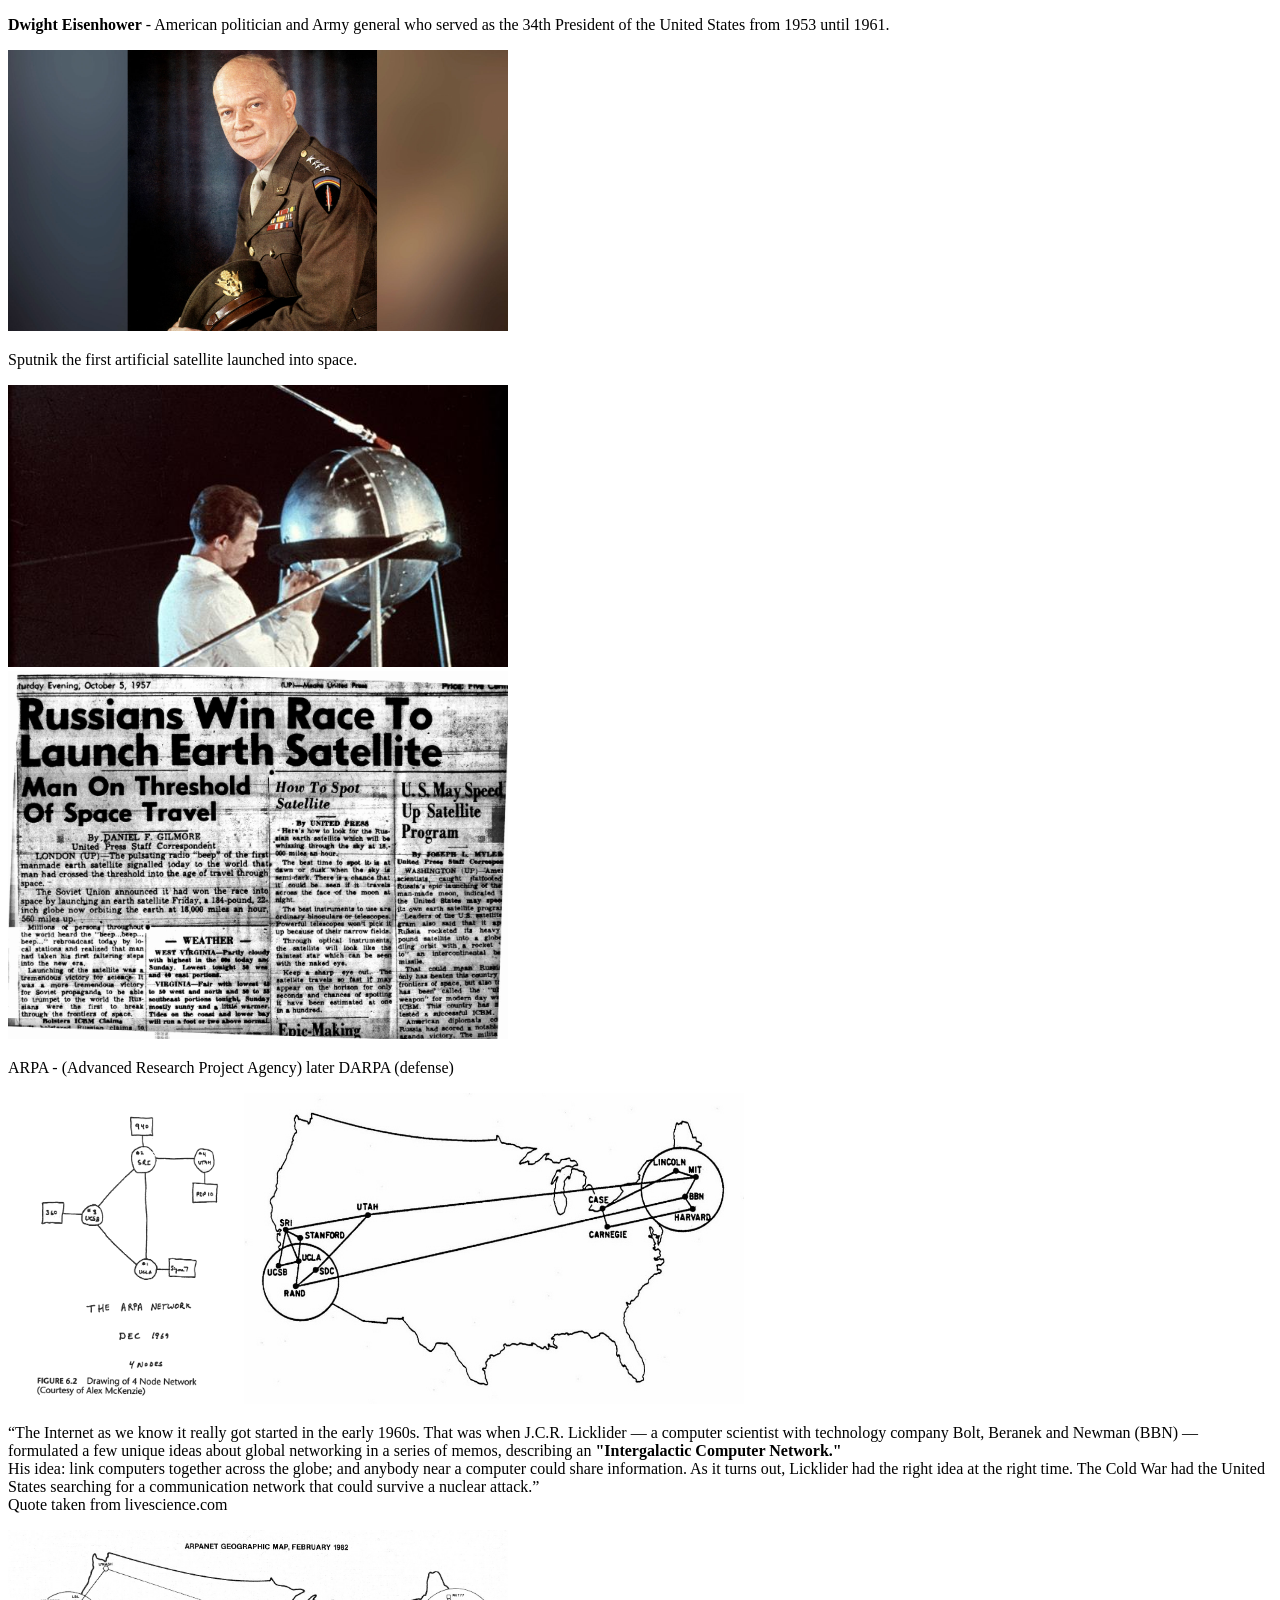
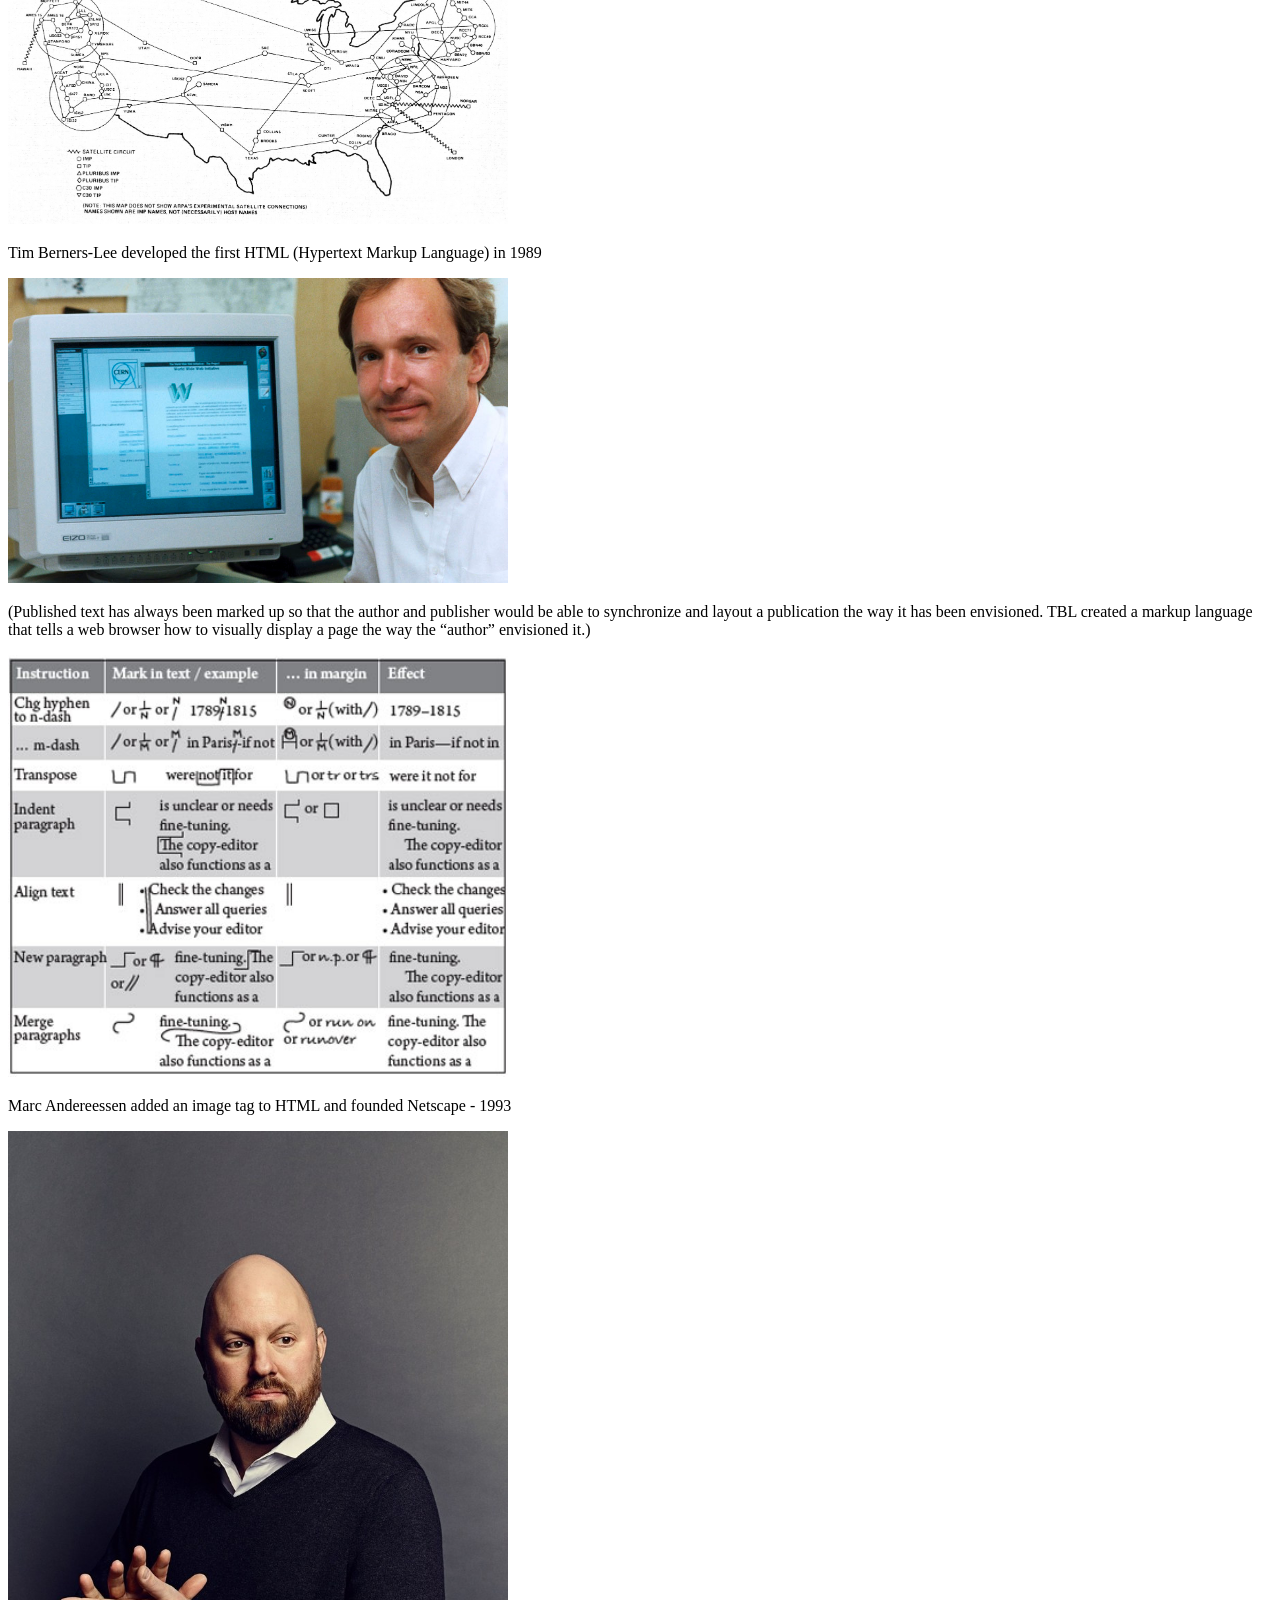
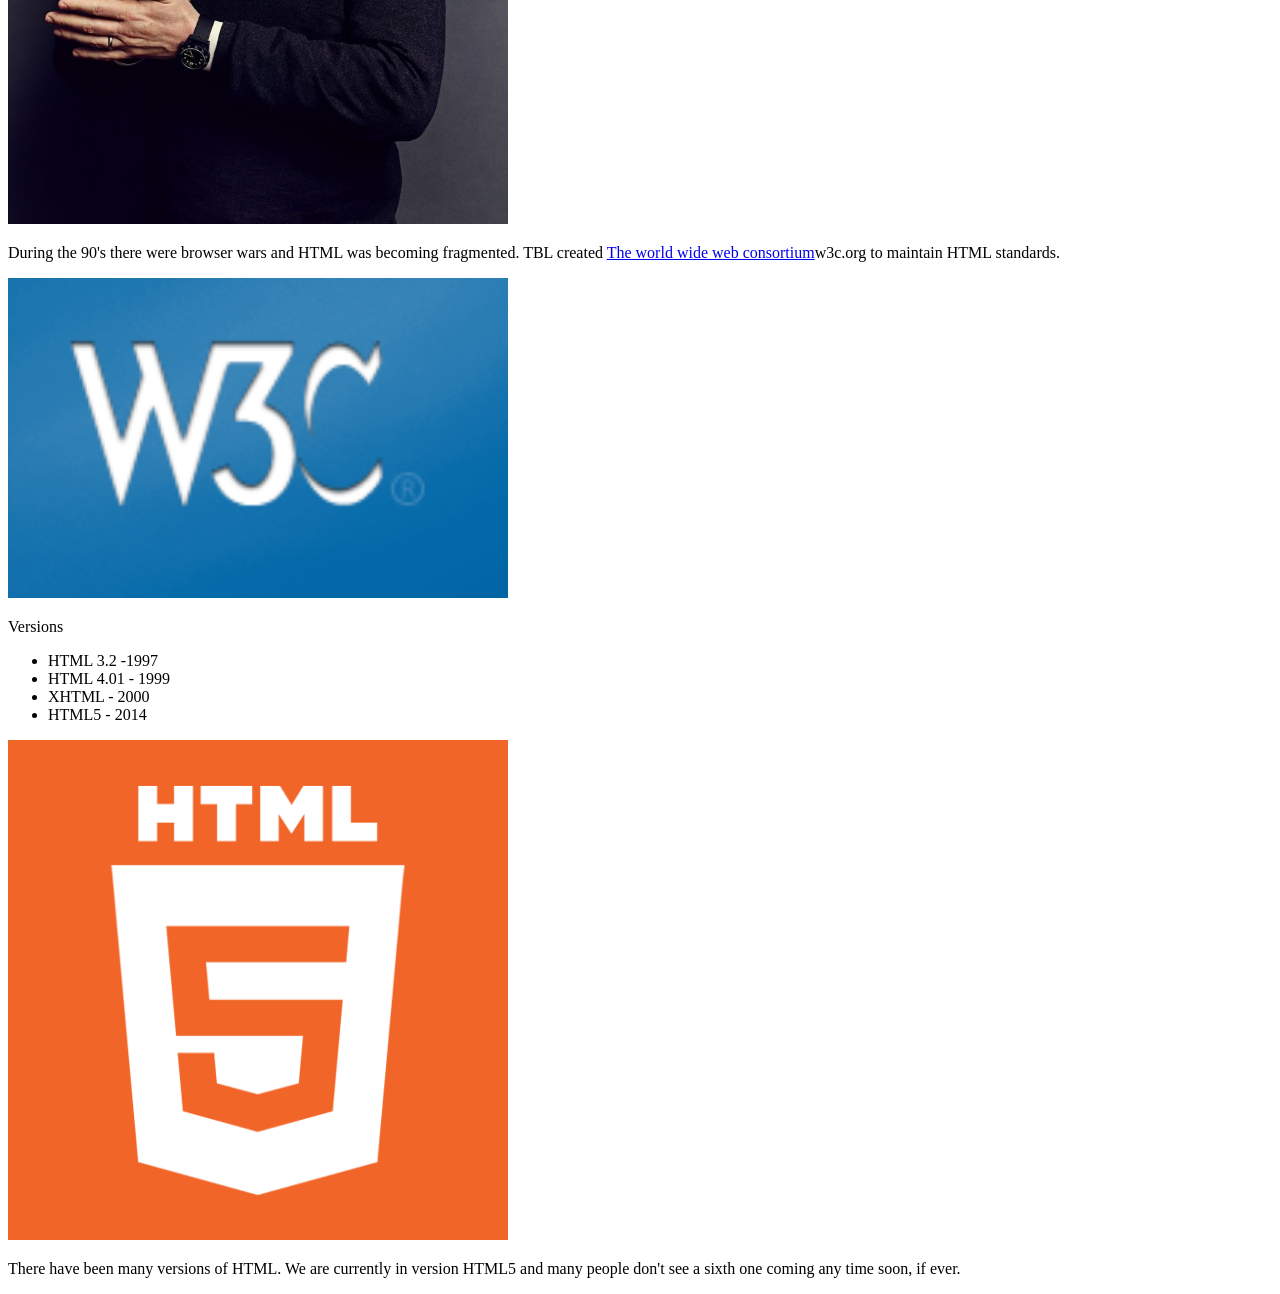
<file: history/history.html>
<!DOCTYPE html>
<html>
    <head>
        <title>History of the Internet - briefly</title>
    </head>
<body>
    <p><b>Dwight Eisenhower</b> - American politician and Army general who served as the 34th President of the United States from 1953 until 1961.</p>
        <img src="pictures/1-ike.jpg" alt="President Eisenhower" width="500px">
    <p></b>Sputnik</b> the first artificial satellite launched into space.</p>
        <img src="pictures/2-sputnik-1957.jpg" alt="Sputnik" width="500px"><br>
        <img src="pictures/3-news-10-1957.jpg" alt="newspaper" width="500px">
    <p></b>ARPA</b> - (Advanced Research Project Agency) later DARPA (defense)</p>
        <img src="pictures/4-arpanet2.gif" alt="ARPA" height="300px">
        <img src="pictures/5-early-arpanet.jpg" alt="ARPA" width="500px">
        
    <p>“The Internet as we know it really got started in the early 1960s. That was when J.C.R. Licklider — a computer scientist with technology company Bolt, Beranek and Newman (BBN) — formulated a few unique ideas about global networking in a series of memos, describing an <b>"Intergalactic Computer Network."</b><br>
        His idea: link computers together across the globe; and anybody near a computer could share information. As it turns out, Licklider had the right idea at the right time. The Cold War had the United States searching for a communication network that could survive a nuclear attack.”<br>
    <a herf="https://www.livescience.com/42604-who-invented-the-internet.html" target="_blank">Quote taken from livescience.com</a>
    </p>
        <img src="pictures/6-apranet-82.jpg" alt="ARPA" width="500px">
    <p>Tim Berners-Lee developed the first HTML (Hypertext Markup Language) in 1989</p>
        <img src="pictures/8-tim-berners-lee.jpg" alt="Tim Berners-Lee" width="500px">
   
    <p>(Published text has always been marked up so that the author and publisher would be able to synchronize and layout a publication the way it has been envisioned. TBL created a markup language that tells a web browser how to visually display a page the way the “author” envisioned it.)</p>
        <img src="pictures/7-proof-marks.jpg" alt="7-proof-marks" width="500px">
    <p>Marc Andereessen added an image tag to HTML and founded Netscape - 1993</p>
        <img src="pictures/9-marc-andreessen.jpg" alt="marc-andreessen" width="500px">
    <p>During the 90's there were browser wars and HTML was becoming fragmented. TBL created <a href="https://www.w3.org/" target="_blank">The world wide web consortium</a>w3c.org  to maintain HTML standards.</p>
        <img src="pictures/12-w3c.png" alt="W3C" width="500px">
    <p>Versions</p>
    <ul>
        <li>HTML 3.2 -1997</li>
        <li>HTML 4.01 - 1999</li>
        <li>XHTML - 2000</li>
        <li>HTML5 - 2014</li>
    </ul>
        <img src="pictures/11-html5.png" alt="HTML5" width="500px">
    <p>There have been many versions of HTML. We are currently in version HTML5 and many people don't see a sixth one coming any time soon, if ever.</p>
</body>
</html>
</file>
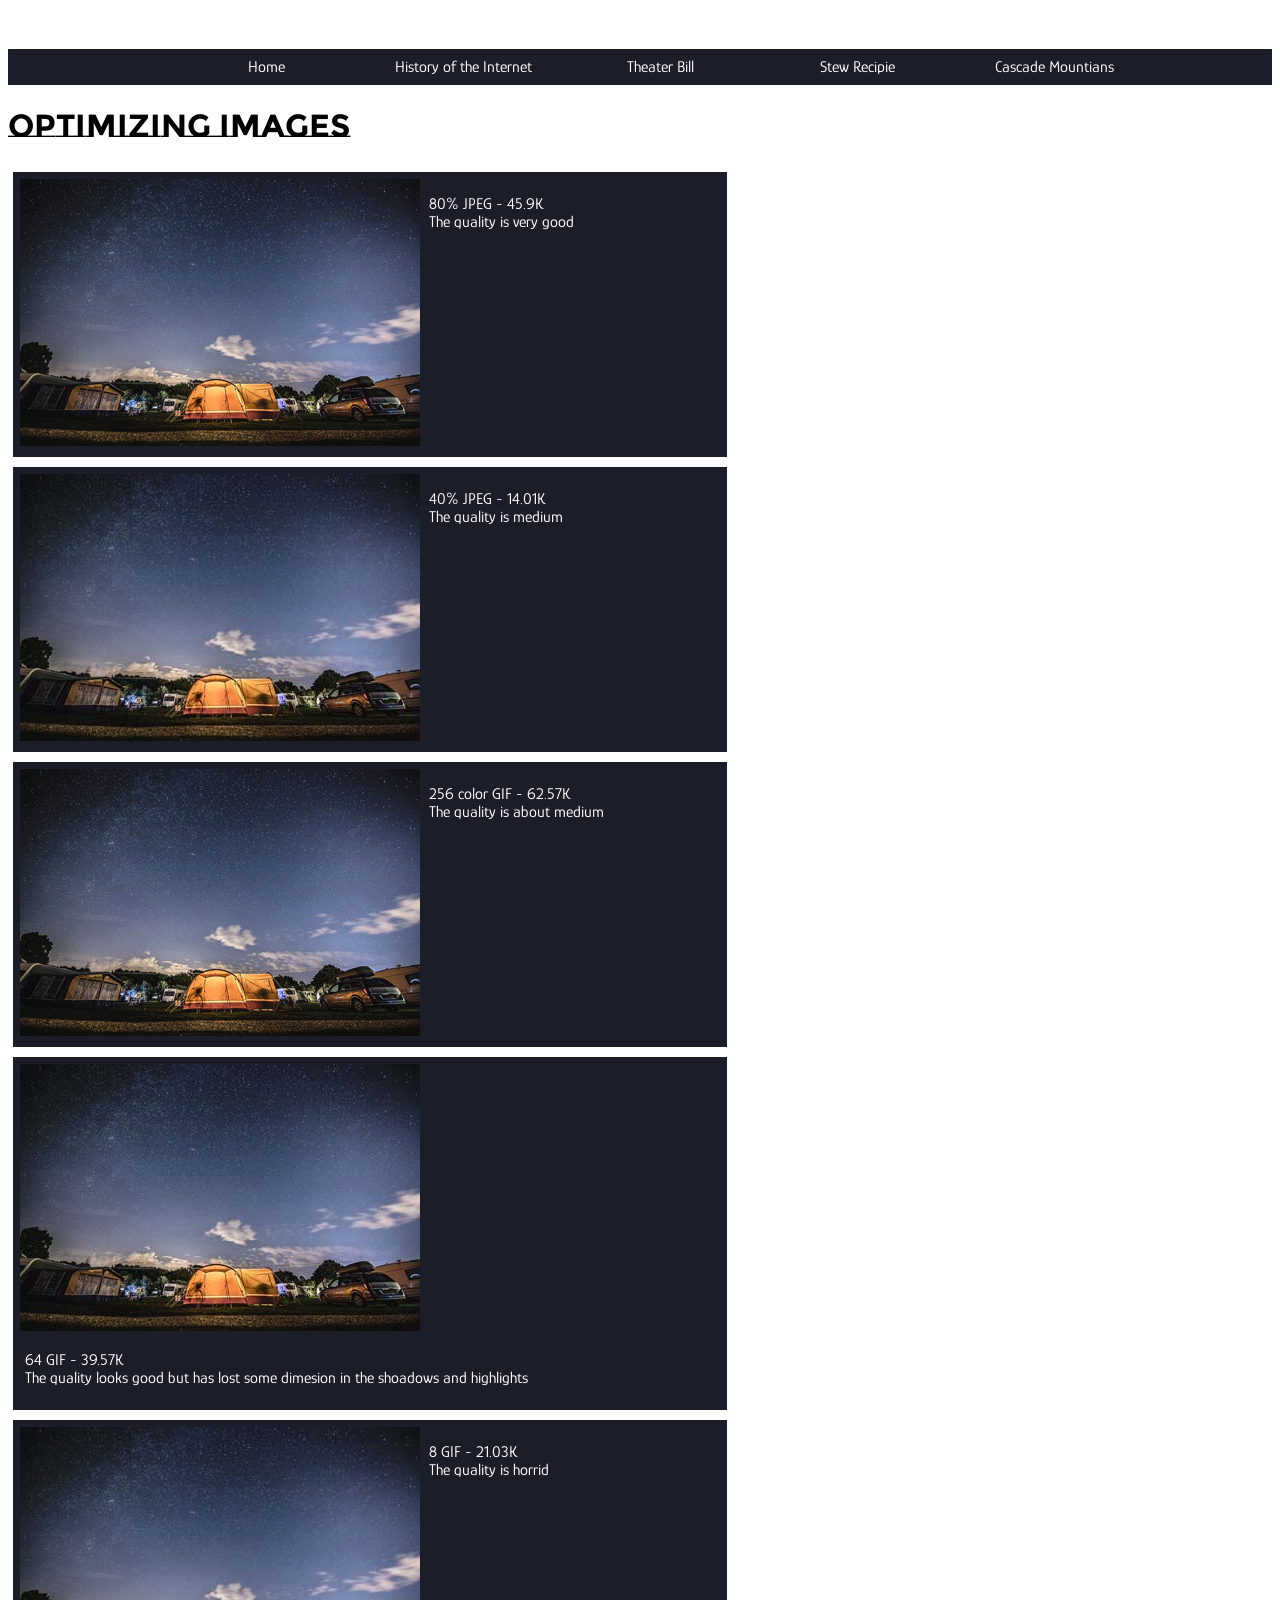
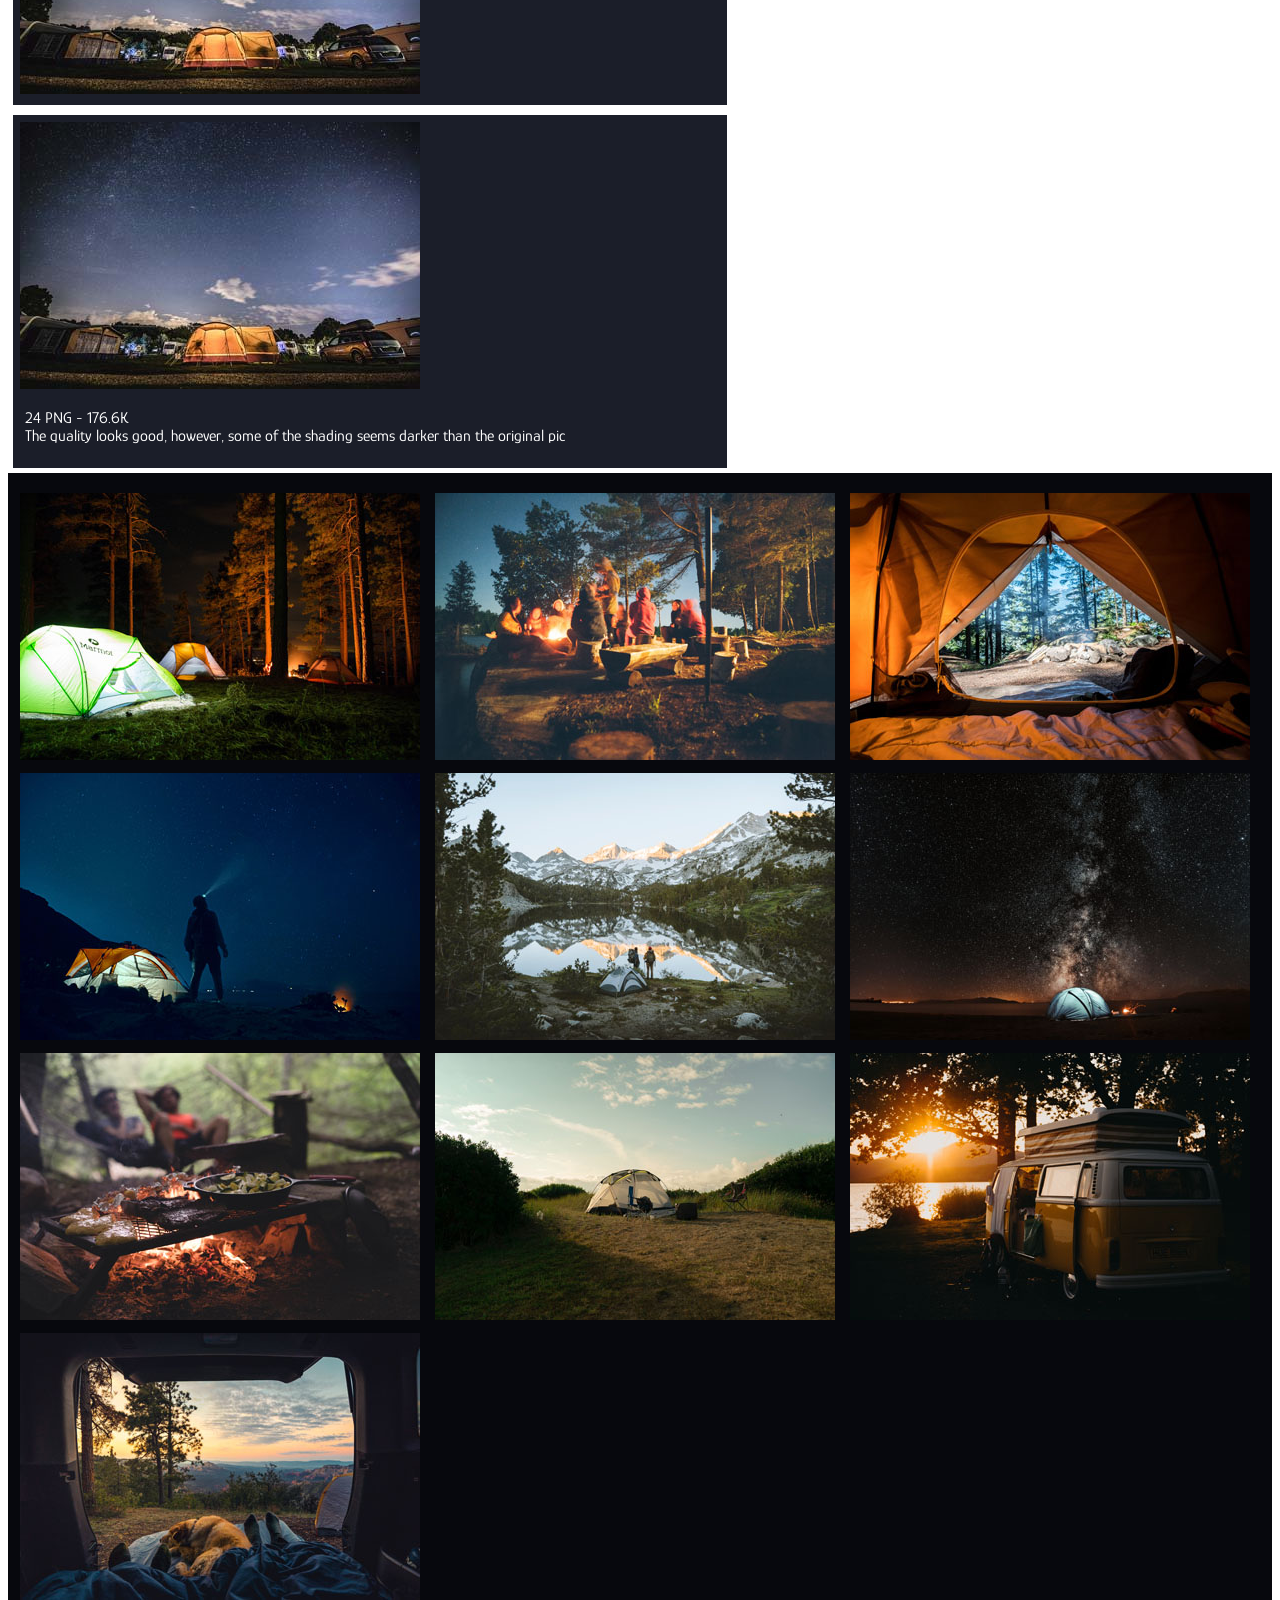
<file: Optimized images/images.html>
<!DOCTYPE html>
<html lang="en">
<head>
    <meta charset="UTF-8">
    <meta name="viewport" content="width=device-width, initial-scale=1.0">
    <title>Optimizing Images</title>
    <link rel="preconnect" href="https://fonts.googleapis.com">
<link rel="preconnect" href="https://fonts.gstatic.com" crossorigin>
<link href="https://fonts.googleapis.com/css2?family=Glory:wght@300&family=Montserrat+Subrayada&display=swap" rel="stylesheet">
    <link href="../Optimized images/styles/images.css" rel="stylesheet" type="text/css">
    <link href="../pages/styles/mobile.css" rel="stylesheet" type="text/css">
    <!-- <style>
        .loki{
            background-color:#1b1e29;
            width: 700px;
            padding: 7px;
            margin: 5px;
            float: left;
        }
        .leroy{
            display: inline-block;
            color: white;
            vertical-align: top;
            margin-left: 5px;
            font-family: 'Glory', sans-serif;
        }
        .clear{
            clear: both;
        }
        .leo{
            background-color: #07080d;
            padding: 10px 5px 3px 6px;
        }
        .leo img{
            vertical-align: top;
            margin: 10px 5px 3px 6px;
        }
        h1{
            font-family: 'Montserrat Subrayada', sans-serif;
        }
    </style> -->
</head>
<body>
    <header>
        <nav>
            <ul>
                <li><a href="../index.html">Home</a></li>    
                <li><a href="../HOTI/history2.html">History of the Internet</a></li>
                <li><a href="../pages/theater2.html">Theater Bill</a></li>
                <li><a href="../stew/stew.html">Stew Recipie</a></li>    
                <li><a href="../Cascade mountain/mountain.html">Cascade Mountians</a></li>
            </ul>
        </nav>
    </header>
<h1>Optimizing Images</h1>
    <article class="loki">
        <img src="../Optimized images/pics/1level/80.jpg" alt="80 percent jpg sample">
        <section class="leroy"><p>80% JPEG - 45.9K<br>The quality is very good</p></section>
    </article>
    <article class="loki">
        <img src="../Optimized images/pics/1level/40.jpg" alt="40 percent jpg sample">
        <section class="leroy"><p>40% JPEG - 14.01K<br>The quality is medium</p></section>
    </article>
    <article class="loki">
        <img src="../Optimized images/pics/1level/256.gif" alt="256 percent gif sample">
        <section class="leroy"><p>256 color GIF - 62.57K<br>The quality is about medium</p></section>
    </article>
    <article class="loki">
        <img src="../Optimized images/pics/1level/40.jpg" alt="40 percent jpg sample">
        <section class="leroy"><p>64 GIF - 39.57K<br>The quality looks good but has lost some dimesion in the shoadows and highlights</p></section>
    </article>
    <article class="loki">
        <img src="../Optimized images/pics/1level/40.jpg" alt="40 percent jpg sample">
        <section class="leroy"><p>8 GIF - 21.03K<br>The quality is horrid</p></section>
    </article>
    <article class="loki">
        <img src="../Optimized images/pics/1level/40.jpg" alt="40 percent jpg sample">
        <section class="leroy"><p>24 PNG - 176.6K<br>The quality looks good, however, some of the shading seems darker than the original pic</p></section>
    </article>
    <div class="clear"></div>
    <article class="leo">
        <img src="../Optimized images/pics/1.jpg" alt="neon tents at night">        
        <img src="../Optimized images/pics/2.jpg" alt="gathering at the fire">
        <img src="../Optimized images/pics/3.jpg" alt="looking out the tent">
        <img src="../Optimized images/pics/4.jpg" alt="stargazing near tent">
        <img src="../Optimized images/pics/5.jpg" alt="camp by mountain glass lake">
        <img src="../Optimized images/pics/6.jpg" alt="camping in the milky way">
        <img src="../Optimized images/pics/7.jpg" alt="food cooking over campfire">
        <img src="../Optimized images/pics/8.jpg" alt="valley camping">
        <img src="../Optimized images/pics/9.jpg" alt="van camping near water">
        <img src="../Optimized images/pics/10.jpg" alt="car camping veiw with dog">
    </article>

</body>
</html>
</file>
<file: Cascade mountain/styles/mountain.css>
body{
    background-image: url(../images/cascade_mountains-bg.jpg);
    background-repeat: no-repeat;
    background-attachment: fixed;
    background-size: cover;
    margin: 0px;
    padding: 0px;
    color: #344e5f;
}

header, section, aside, article, footer, figure {
    display: block;
}

header{
    background-color: white;
    color: #44a5bd;
    padding-top: 25px;
}

header h1{
    margin-left: 15px;
    font-size: 30px;
}

header h3{
    margin-left: 15px;
    font-size: 20px;
}

nav ul{
    text-align: center;
    list-style: none;
    background-color: #44a5b5;
    margin-bottom: 15px;
}

nav li{
    display: inline-block;
}

nav a{
    padding: 9px;
    display: block;
    width: 100px;
    text-decoration: none;
    background-color: #44a5b5;
    color: white;
}

nav a:hover{
    background-color: #344e5f;
}

footer{
    color:white;
    padding: 9px;
    background-color: rgba(68,165,181,0.8);    
    clear: both;
}

footer p{
    font-size: 10px;
}

.container{
    width: 960px;
    background-color: rgba(255,255,255,0.7);
    margin: auto;
}
.content{
    padding: 10px;
    width: 630px;
    float: left;
}

.sidebar{
    float: left;
    width: 300px;
    padding: 4px;
    background-color: rgba (255,255,255,.4);
    color: #44a5b5;
}
.sidebar a{
    color: #44a5b5;
}

figure{
    margin: 0px;
}

figcaption{
    font-size: 10px;
}

.image-right{
    float: right;
}

.image-left{
    float: left;
    margin-right: 7px;
}

h1, h2, h3{
    font-family: 'Bebas Neue', sans-serif;
}

p,li {
    font-family: 'Dosis', sans-serif;
}
</file>
<file: Cascade mountain/styles/small.css>
body{
    font-family: 'Bebas Neue', sans-serif;
    margin: 0;
    padding: 0;
    color: #344e5f;
}
header, section, footer, aside, article, figure{
    display:block
}
.container{
    width:100%;
    background-color: white;
    margin: 0 auto;
}
header{
    box-sizing: border-box;
    color: #44a5b5;
    padding-top: .8em;
    padding-left: 0;
}
.content{
    box-sizing: border-box;
    padding-left: .8em;
    width: 100%;
    float: none;
}
nav ul{
    text-align: center;
    list-style: none;
    background-color: #44a5b5;
    margin-bottom: 1em;
    padding: 0;
}
nav li{
    display: block;
}
nav a, nav a:link, nav a:visited{
    margin: auto;
    padding: .7em;
    display: block;
    width: 100%;
    text-decoration: none;
    background-color: #44a5b5;
    color:white;
    border: 1px solid white;
}
nav a:hover{
    background-color: #344e5f;
    color:white;
}
figure{
    margin: 0;
}
figcaption{
    font-size: .7em;
}
ul,ol,dl{
    padding: 0;
    margin: 0;
}
h1,h2,h3,h4,p{
    box-sizing: border-box;
    margin: 0;
    /*padding-right:.9em;
    padding-left:.9em*/
    padding: 0 .9em;
}
footer{
    padding: 1.5em;
    background-color:#44a5b5;
    color:white;
    clear: both;
    margin-top: 10px;
}
footer p{
    font-size: .8em;
}
.image-left, .image-right{
    padding: lem;
    width:auto;
    float: none;
}
.sidebar{
    float: none;
    width: 100%;
    background-color: rgba(255,255,255,0.8);
    color: #44a5b5;
    padding:.8em .5em;
}
.sidebar a{
    color:#44a5b5;
}
h1,h2,h3{
    padding: 0;
    padding-left: 1.4em;
    font-family: 'Bebas Neue', sans-serif;
}
h1{
    font-size: 2em;
    padding-left: 1em;
}
h2{
    margin-left: 15px;
}
</file>
<file: Cascade mountain/styles/medium.css>
body{
    background-image: url(../images/background2.jpg);
    background-size: cover;
    background-attachment: fixed;
    margin: 0;
    padding: 0;
    color: #344e5f;
}
.container{
    width: 100%;
    background-color: rgba(255,255,255,.8);
}
.content{
    box-sizing: border-box;
    padding-left: .8em;
    width: 60%;
    float: left;
}
.sidebar{
    float: right;
    width: 32%;
    padding-bottom: .6em;
}
nav li{
    display: inline-block;
}
nav a,nav a:link,nav a:visited{
    padding: 1em;
    display: inline-block;
    width: 100%;
    border: 1px solid #44a5b5;
}
nav ul{
    padding: 1.1em;
    margin-top: .7em;
}
h1{
    font-size: 2.5em;
}
</file>
<file: Cascade mountain/styles/large.css>
body{
    background-image: url(../images/cascade_mountains-bg.jpg);
}
.container{
    width: 60em;
    background-color: rgba(255,255,255,.7);
}
.image-right{
    float: right;
}
.image-left{
    float: left;
}
</file>
<file: cascade-mountain/styles/mountain.css>
body{
    background-image: url(../images/cascade_mountains-bg.jpg);
    background-repeat: no-repeat;
    background-attachment: fixed;
    background-size: cover;
    margin: 0px;
    padding: 0px;
    color: #344e5f;
}

header, section, aside, article, footer, figure {
    display: block;
}

header{
    background-color: white;
    color: #44a5bd;
    padding-top: 25px;
}

header h1{
    margin-left: 15px;
    font-size: 30px;
}

header h3{
    margin-left: 15px;
    font-size: 20px;
}

nav ul{
    text-align: center;
    list-style: none;
    background-color: #44a5b5;
    margin-bottom: 15px;
}

nav li{
    display: inline-block;
}

nav a{
    padding: 9px;
    display: block;
    width: 100px;
    text-decoration: none;
    background-color: #44a5b5;
    color: white;
}

nav a:hover{
    background-color: #344e5f;
}

footer{
    color:white;
    padding: 9px;
    background-color: rgba(68,165,181,0.8);    
    clear: both;
}

footer p{
    font-size: 10px;
}

.container{
    width: 960px;
    background-color: rgba(255,255,255,0.7);
    margin: auto;
}
.content{
    padding: 10px;
    width: 630px;
    float: left;
}

.sidebar{
    float: left;
    width: 300px;
    padding: 4px;
    background-color: rgba (255,255,255,.4);
    color: #44a5b5;
}
.sidebar a{
    color: #44a5b5;
}

figure{
    margin: 0px;
}

figcaption{
    font-size: 10px;
}

.image-right{
    float: right;
}

.image-left{
    float: left;
    margin-right: 7px;
}

h1, h2, h3{
    font-family: 'Bebas Neue', sans-serif;
}

p,li {
    font-family: 'Dosis', sans-serif;
}
</file>
<file: Optimized images/styles/images.css>
header, section, aside, article, footer, figure {
    display: block;
    font-family: 'Glory', sans-serif;
}
.loki{
    background-color:#1b1e29;
    width: 700px;
    padding: 7px;
    margin: 5px;
    float: left;
}
.leroy{
    display: inline-block;
    color: white;
    vertical-align: top;
    margin-left: 5px;
    font-family: 'Glory', sans-serif;
}
.clear{
    clear: both;
}
.leo{
    background-color: #07080d;
    padding: 10px 5px 3px 6px;
}
.leo img{
    vertical-align: top;
    margin: 10px 5px 3px 6px;
}
h1{
    font-family: 'Montserrat Subrayada', sans-serif;
}

header{
    background-color: white;
    color: #1b1e29;
    padding-top: 25px;
}

header h1{
    margin-left: 15px;
    font-size: 30px;
}

header h3{
    margin-left: 15px;
    font-size: 20px;
}

nav ul{
    text-align: center;
    list-style: none;
    background-color: #1b1e29;
    margin-bottom: 15px;
}

nav li{
    display: inline-block;
}

nav a{
    padding: 9px;
    display: block;
    width: 175px;
    text-decoration: none;
    background-color: #1b1e29;
    color: white;
}

nav a:hover{
    background-color: #344e5f;
}
</file>
<file: pages/styles/mobile.css>
@media screen and (max-width:550px){
    nav,main,footer,article,main ul,header,.leroy{
        width:100%;
        display: block;
    }
    body{
        padding: 5px;
    }
    .pure-g,.pure-menu-horizontal .pure-menu-item{
        display: block;
    }
    .pure-u-1-5, .pure-u-1-2,.loki{
        width:90%;
    }
    .loki img, .leo img{
        width:90%;
    }

}
</file>
